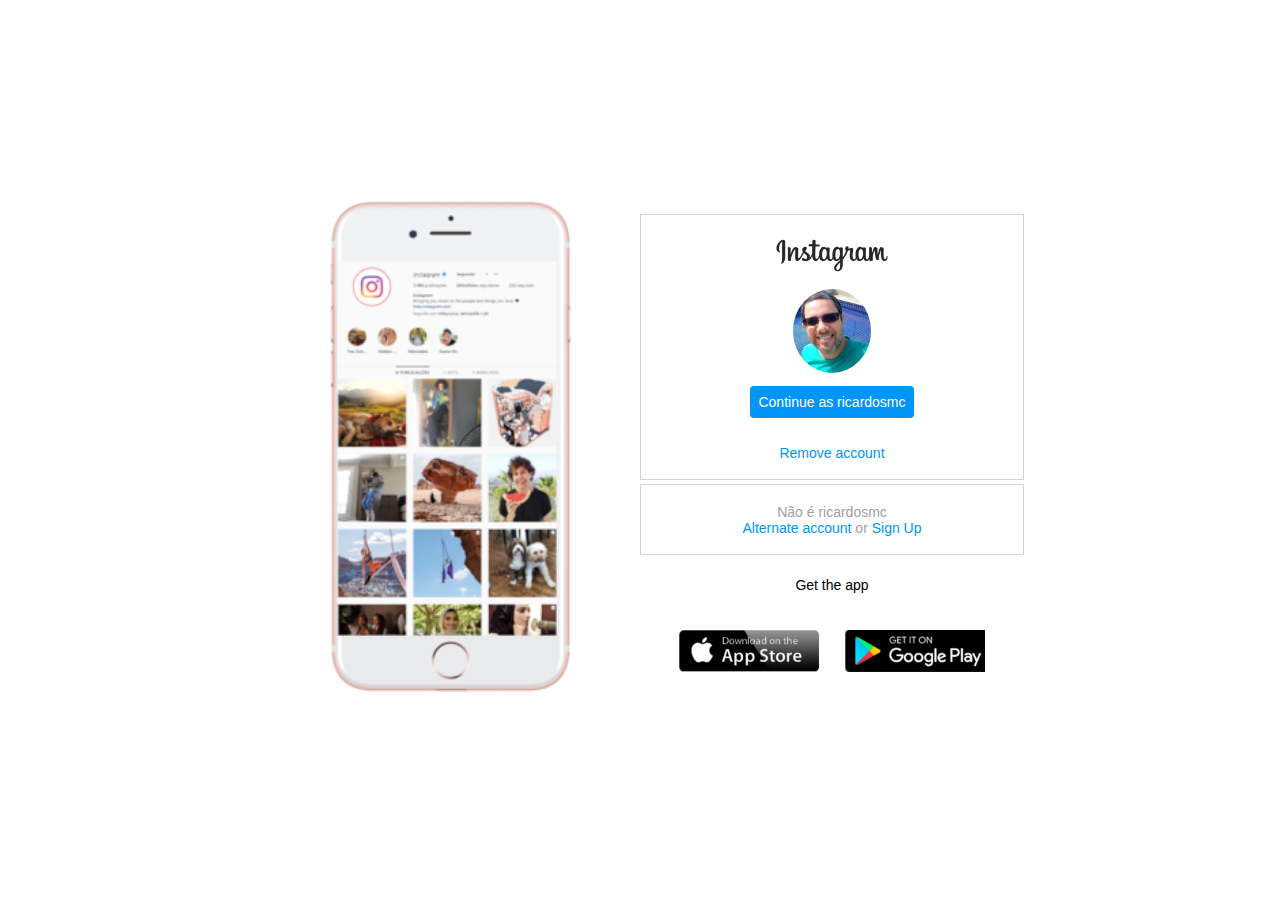
<file: Flexbox/InstagramPage/index.html>
<!DOCTYPE html>
<html lang="en">
<head>
    <meta charset="UTF-8">
    <meta http-equiv="X-UA-Compatible" content="IE=edge">
    <meta name="viewport" content="width=device-width, initial-scale=1.0">
    <link rel="stylesheet" href="style.css">
    <title>Instagram</title>
</head>
<body>
    <div class="instagram-wrapper">
    <div class="instagram-celular">
        <img src="./img/instagram-celular.png" alt="imgCelular">
    </div>
    <div class="login">
        <div class="group">
            <img src="./img/Instagram_logo.png" class="instagram-logo" alt="instagram logo">
            <div class="profile-photo">
                <img src="./img/fotoperfil3.jpg" alt="fotoPerfil">
            </div>
            <a href="#" class="instagram-login">Continue as ricardosmc</a>
            <a href="#" class="instagram-logout">Remove account</a>
        </div>
        <div class="group">
            <p class="not-account">Não é ricardosmc</p>
            <p class="not-account">
                <span class="link-blue">Alternate account</span>
                or
                <span class="link-blue">Sign Up</span>
            </p>  
        </div>
        <div class="get-the-app">
            <p class="get-app">Get the app</p>
        </div>
        <div class="download">
            <a href="#" class="app-download"></a>
            <a href="#" class="app-download"></a>
        </div>
    </div>
</div>  
</body>
</html>
</file>
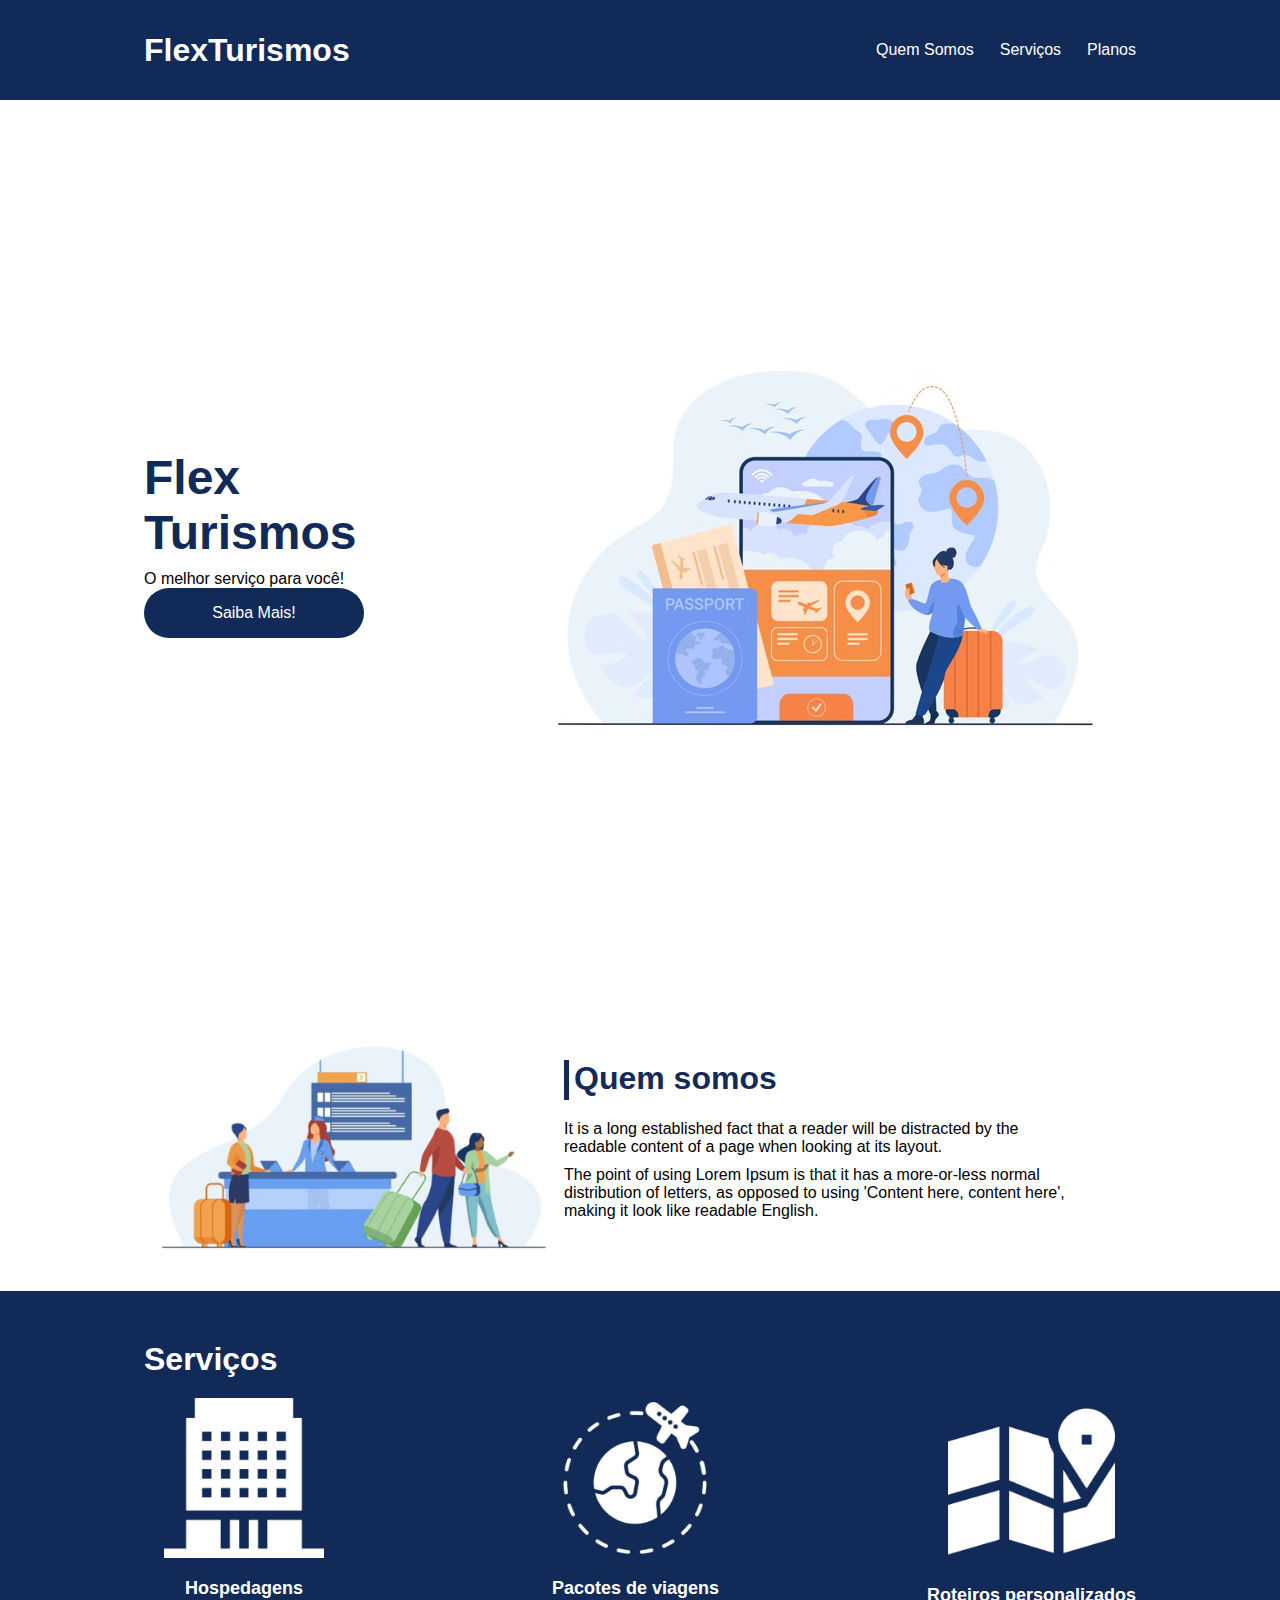
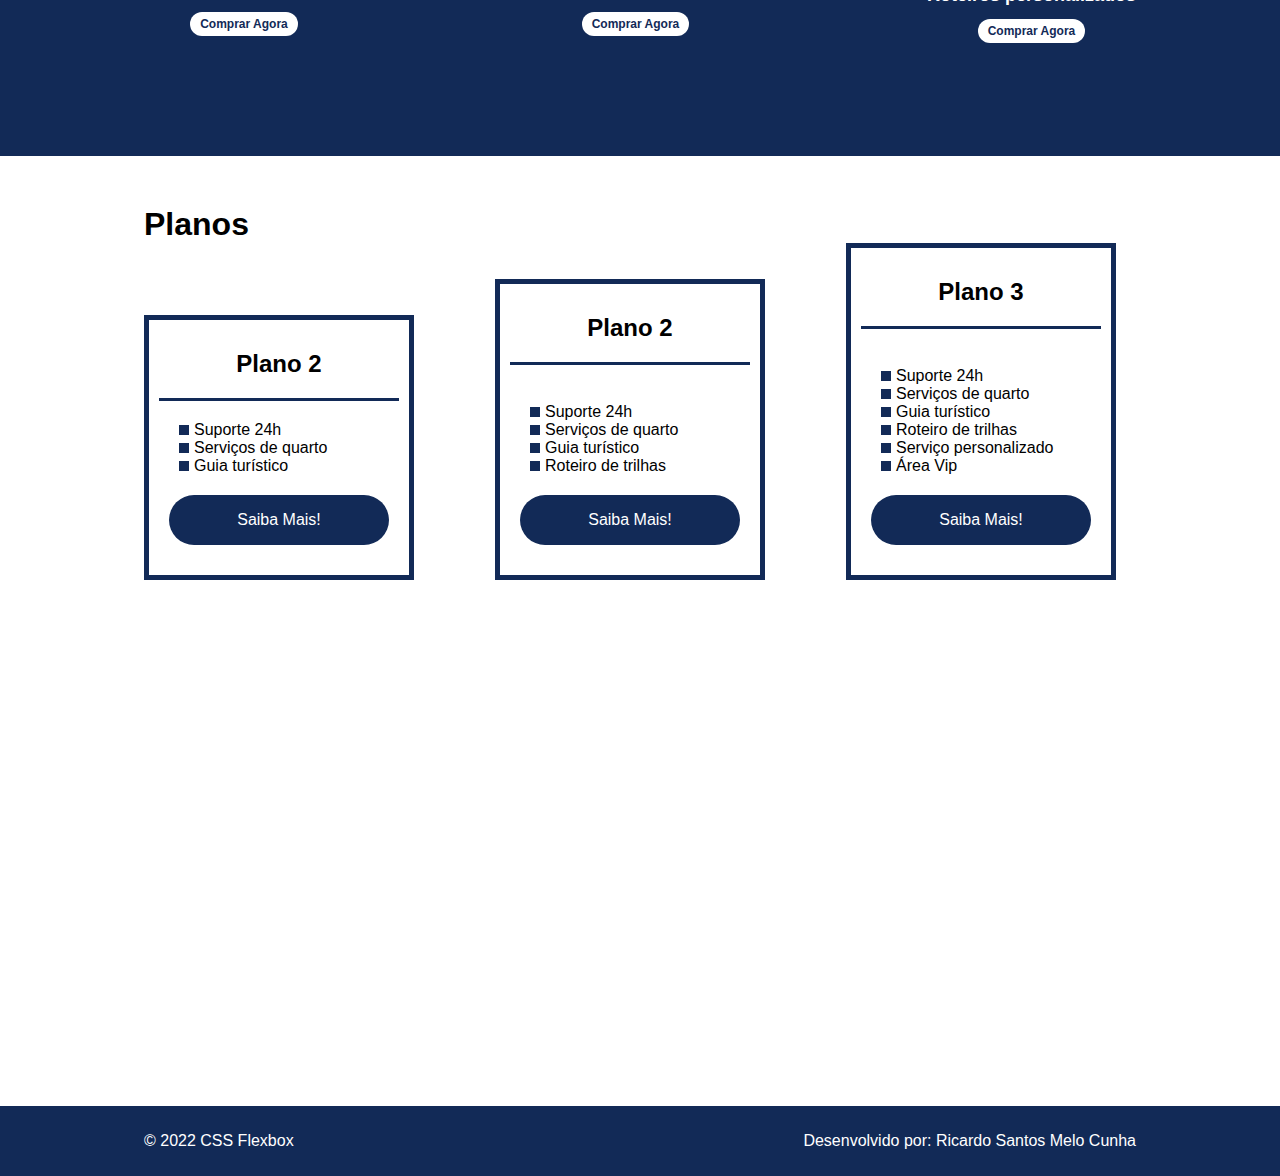
<file: Flexbox/ProjetoFlexbox/index.html>
<!DOCTYPE html>
<html lang="pt-br">
<head>
    <meta charset="UTF-8">
    <meta name="viewport" content="width=device-width, initial-scale=1.0">
    <title>Flex Turismos</title>
    <link rel="stylesheet" href="./style.css">
    <link rel="preconnect" href="https://fonts.googleapis.com">
    <link rel="preconnect" href="https://fonts.gstatic.com" crossorigin>
    <link href="https://fonts.googleapis.com/css2?family=Open+Sans:ital,wght@0,300;0,400;0,600;0,700;1,300;1,400;1,600&display=swap">
</head>
<body>
    <header>
        <div class="flex-container menu">
        <div><h1>FlexTurismos</h1></div>
        <ul class="list-items">
            <li><a href="#quem-somos">Quem Somos</a></li>
            <li><a href="#servicos">Serviços</a></li>
            <li><a href="#planos">Planos</a></li>
        </div>    
        </ul>
    </header>

    <div class="flex-container apresentacao">
        <div class="texto-apresentacao">
            <h1>Flex <br>Turismos</h1>
            <p>O melhor serviço para você!</p>
            <a href="" class="btn">Saiba Mais!</a>
        </div>

        <div>
            <div><img src="./images/0-main.png" alt="banner de apresentação"></div>
        </div>
    </div>

    <div class="flex-container" id="quem-somos">
        <div>
            <h2>Quem somos</h2>
            <p>It is a long established fact that a reader will be distracted by the readable content of a page when looking at its layout. </p>
            <p>The point of using Lorem Ipsum is that it has a more-or-less normal distribution of letters, as opposed to using 'Content here, content here', making it look like readable English.</p>
        </div>

        <div>
            <img src="./images/1-quem-somos.png" alt="balcão de atendimento">
        </div>
    </div>
    <div class="container-externo">
      <div class="flex-container" id="servicos">
        <div>
            <h2>Serviços</h2>
        </div>
      
        <div class="list-servicos">
            <div class="item-servico">
                <div><img src="./images/icon-2.png" alt="hospedagens"></div>
                <p>Hospedagens</p>
                <a href="#">Comprar Agora</a>
            </div>
 
            <div class="item-servico">
               <div><img src="./images/icon-1.png" alt="pacote de viagens"></div>
               <p>Pacotes de viagens</p>
               <a href="#">Comprar Agora</a>
            </div>

            <div class="item-servico">
                <div><img src="./images/icon-3.png" alt="roteiros personalizados"></div>
                <p>Roteiros personalizados</p>
                <a href="#">Comprar Agora</a>
            </div>
        </div>
     </div>
    </div>

    <div class="flex-container" id="planos">
    <div><h2>Planos</h2></div>
    <div class="list-planos">
        <div class="item-plano">
            <h3>Plano 2</h3>
            <ul>
                <li>Suporte 24h</li>
                <li>Serviços de quarto</li>
                <li>Guia turístico</li>
            </ul>
            <a href="#" class="btn">Saiba Mais!</a>
        </div>

        <div class="item-plano">
            <h3>Plano 2</h3>
            <br>
            <ul>
                <li>Suporte 24h</li>
                <li>Serviços de quarto</li>
                <li>Guia turístico</li>
                <li>Roteiro de trilhas</li>
            </ul>
            <a href="#" class="btn">Saiba Mais!</a>
        </div>

        <div class="item-plano">
            <h3>Plano 3</h3>
            <br>
            <ul>
                <li>Suporte 24h</li>
                <li>Serviços de quarto</li>
                <li>Guia turístico</li>
                <li>Roteiro de trilhas</li>
                <li>Serviço personalizado</li>
                <li>Área Vip</li>
            </ul>
            <a href="#" class="btn">Saiba Mais!</a>
        </div>
    </div>
    </div>

    <footer>
        <div class="flex-container footer">
            <p>&copy; 2022 CSS Flexbox</p>
            <p>Desenvolvido por: Ricardo Santos Melo Cunha</p>
        </div>
    </footer>
</body>
</html>
</file>
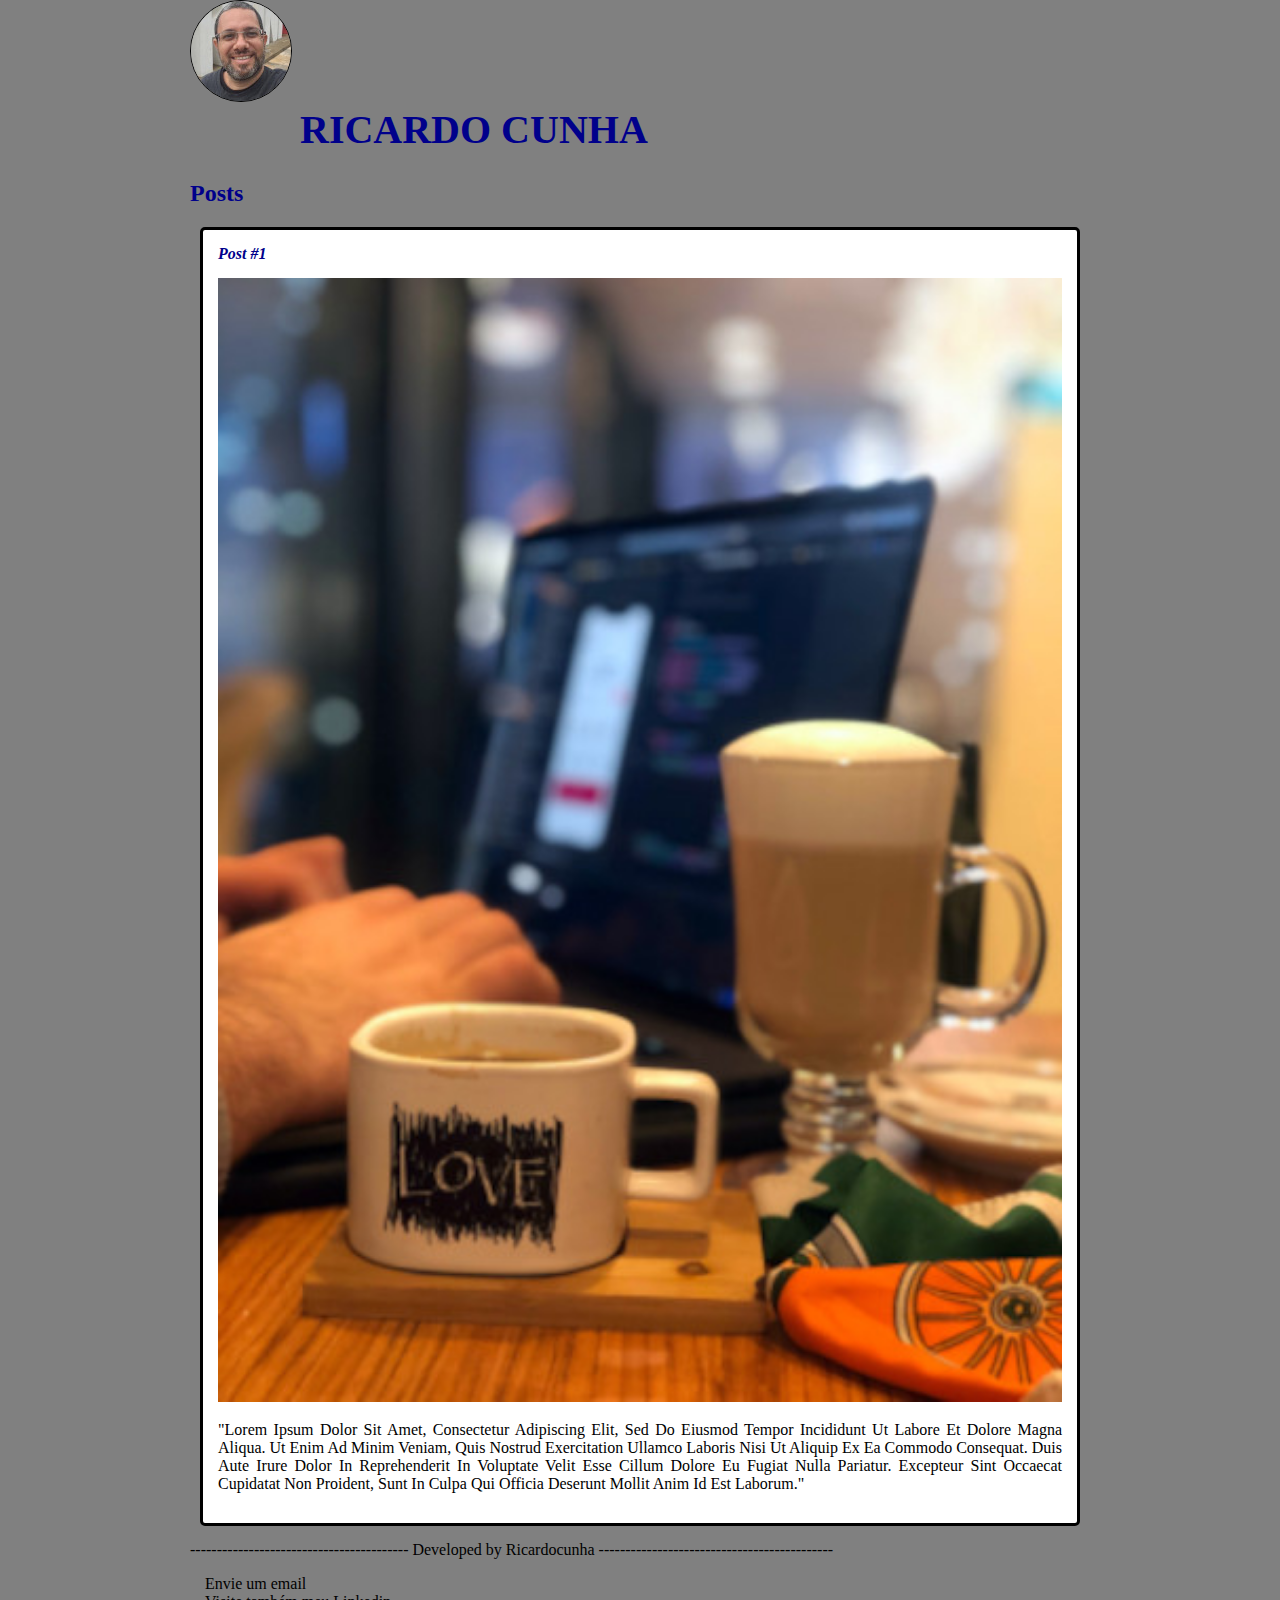
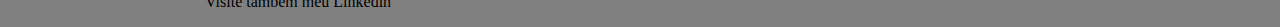
<file: HTML5_CSS3/SitePessoal/index.html>
<!DOCTYPE html>
<html>
 <head>
  <meta charset="utf-8">
  <title>Ricardo Cunha</title>
  <link rel="stylesheet" href="style.css">
 </head>
  <body>
   <header>
    <img src="Imagens/foto.jpg" alt="Foto do meu perfil" class="foto">
    <h1 id="title">Ricardo Cunha</h1>
   </header>
   <section>
    <header>
     <h2 class="subtitle">Posts</h2>
    </header>
   <article class="post">
    <header>
     <h3 class="post_title">Post #1</h3>
     <img src="Imagens/TimeForCoffee.jpg" alt="Pausa para o café" class="post_image">
    </header> 
      <p class="post_content">
       "Lorem ipsum dolor sit amet, consectetur adipiscing elit, sed do eiusmod tempor incididunt ut labore et dolore
        magna aliqua. Ut enim ad minim veniam, quis nostrud exercitation ullamco laboris nisi ut aliquip ex ea commodo
        consequat. Duis aute irure dolor in reprehenderit in voluptate velit esse cillum dolore eu fugiat nulla pariatur.
        Excepteur sint occaecat cupidatat non proident, sunt in culpa qui officia deserunt mollit anim id est laborum."
      </p>
   </article>
   </section>
   <footer>----------------------------------------- Developed by Ricardocunha -------------------------------------------- 
    <ul class="contact_list">
     <li>
      Envie um <a href="mailto:ricardosmc@aol.com">email</a>
     </li>
     <li>
      Visite também meu <a href="https://www.linkedin.com/in/ricardo-santos-melo-cunha-a092611b9/" target="_blank">Linkedin</a>
     </li>
    </ul>
   </footer>
 </body>
</html>
</file>
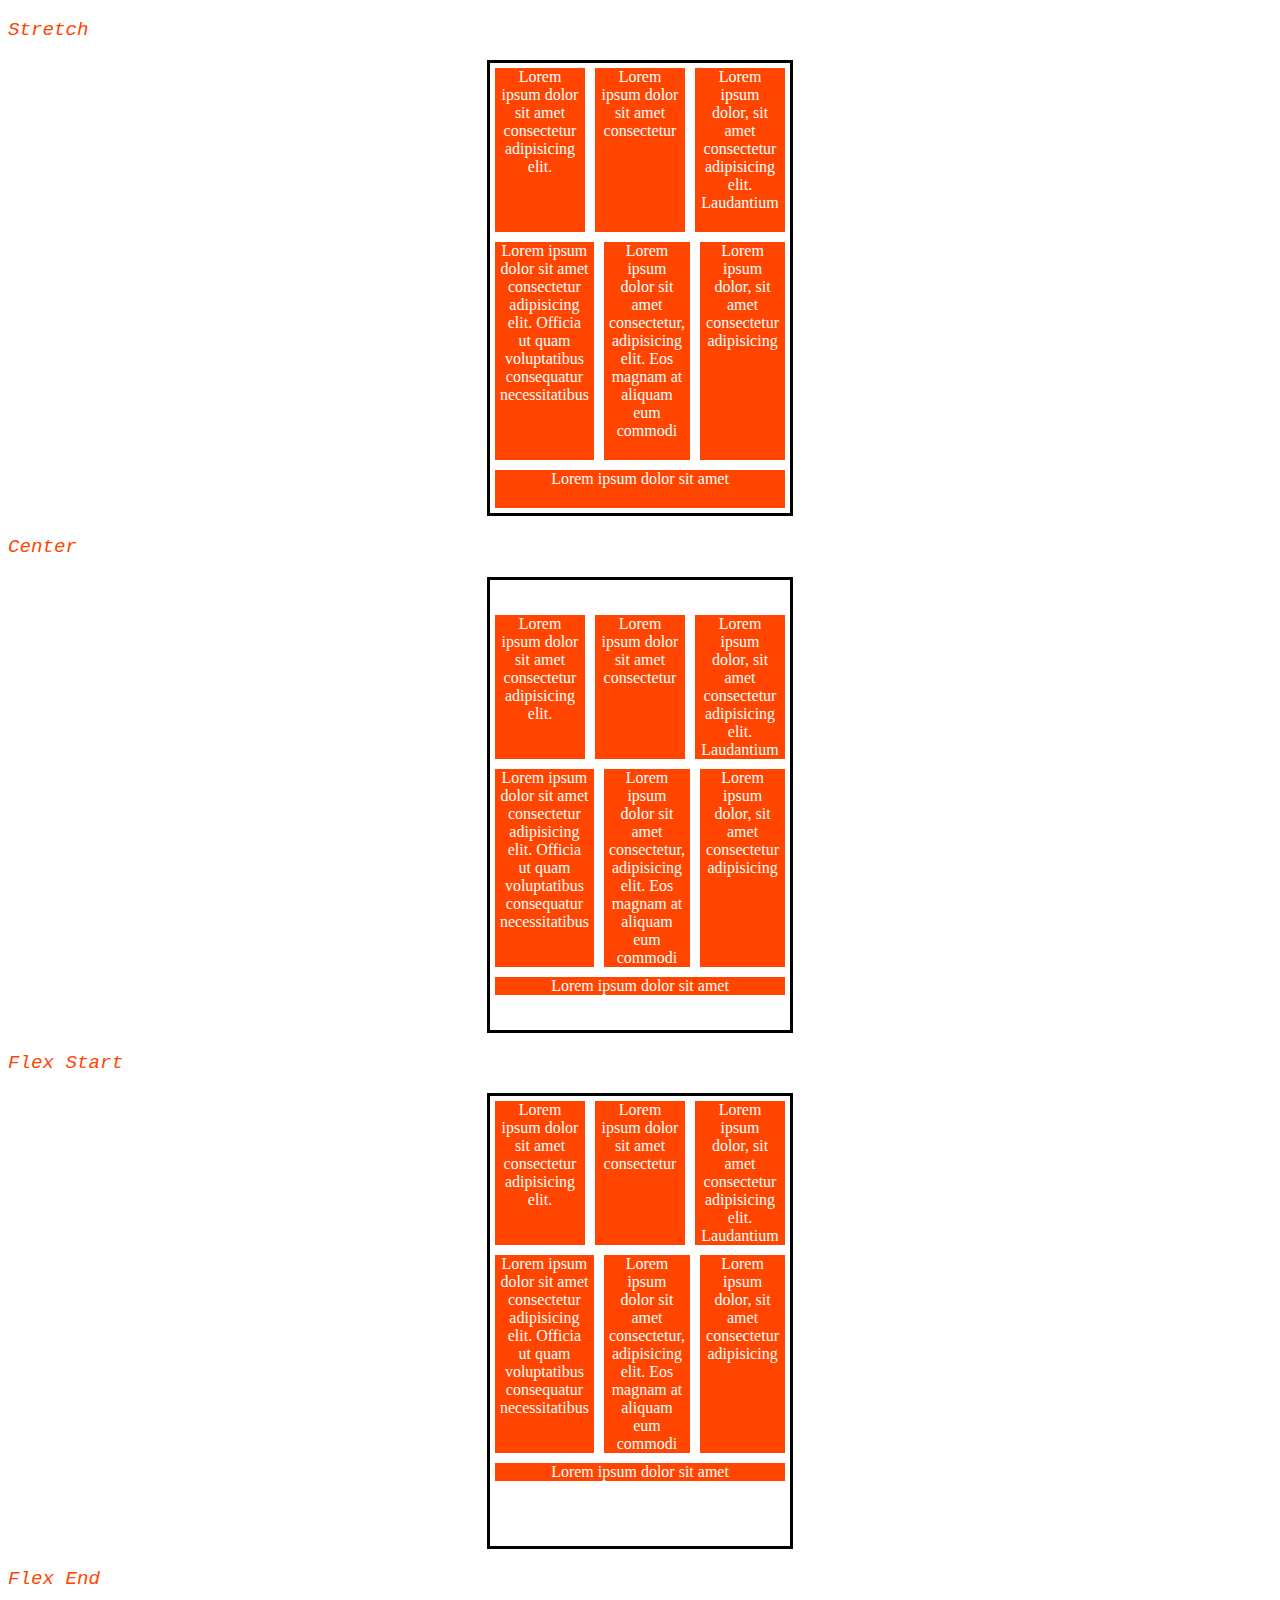
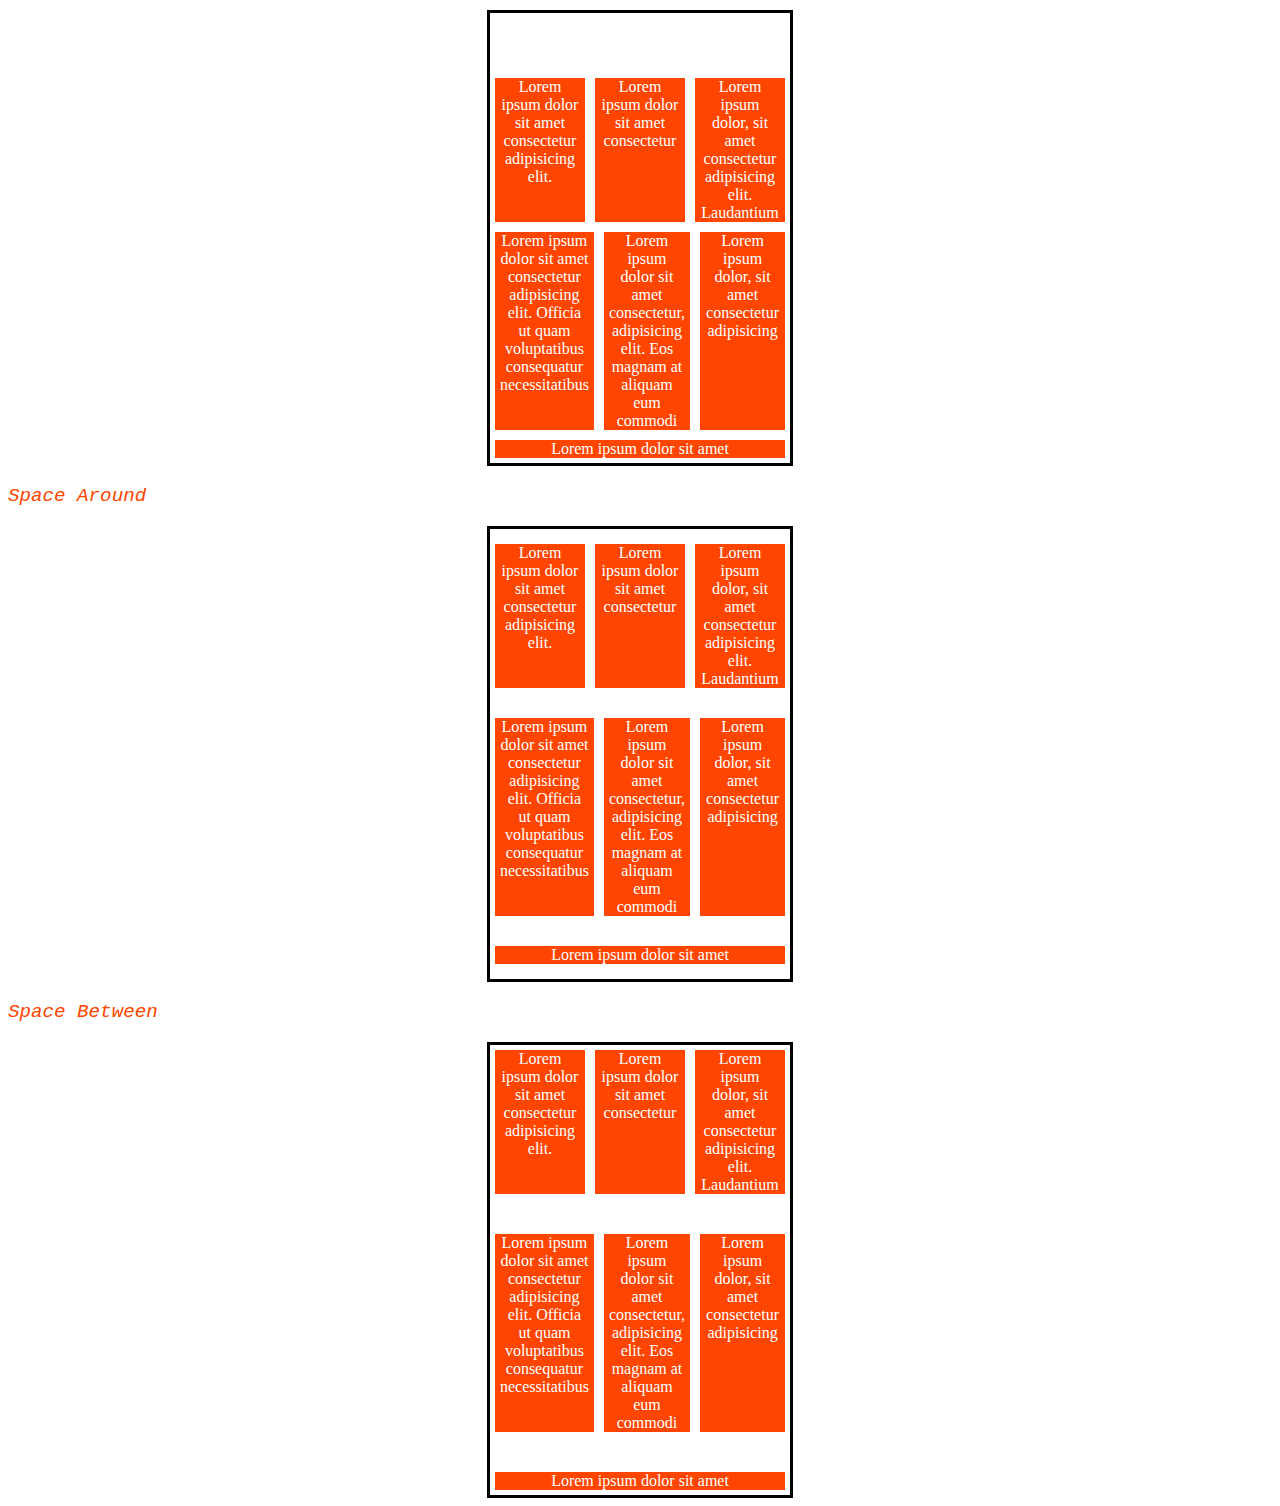
<file: Flexbox/align-content.html>
<!DOCTYPE html>
<html lang="en">
<head>
    <meta charset="UTF-8">
    <meta http-equiv="X-UA-Compatible" content="IE=edge">
    <meta name="viewport" content="width=device-width, initial-scale=1.0">
    <title>Fundamentos - align-content</title>
    <style>
        .container{
            height: 450px;
            max-width: 300px;
            margin: 0 auto;
            display: flex;
            flex-wrap: wrap;
            border: 3px solid black;
        }
        .item{
            background-color: orangered;
            padding: 0 5px;
            flex: 1;
            text-align: center;
            color: white;
            margin: 5px;
        }
        .tittle{
            font-size: larger;
            font-family:'Courier New';
            font-style: oblique;
            color: orangered;
        }
        .stretch{
            align-content: stretch;
        }
        .center{
            align-content: center;
        }
        .flex-start{
            align-content: flex-start;
        }
        .flex-end{
            align-content: flex-end;
        }
        .space-around{
            align-content: space-around;
        }
        .space-between{
            align-content: space-between;
        }
    </style>
</head>
<body>
    <p class="tittle">Stretch</p>
    <div class="container stretch">
        <div class="item">Lorem ipsum dolor sit amet consectetur adipisicing elit.</div>
        <div class="item">Lorem ipsum dolor sit amet consectetur</div>
        <div class="item">Lorem ipsum dolor, sit amet consectetur adipisicing elit. Laudantium</div>
        <div class="item">Lorem ipsum dolor sit amet consectetur adipisicing elit. Officia ut quam voluptatibus consequatur necessitatibus</div>
        <div class="item">Lorem ipsum dolor sit amet consectetur, adipisicing elit. Eos magnam at aliquam eum commodi</div>
        <div class="item">Lorem ipsum dolor, sit amet consectetur adipisicing</div>
        <div class="item">Lorem ipsum dolor sit amet</div>
    </div>
    <p class="tittle">Center</p>
    <div class="container center">
        <div class="item">Lorem ipsum dolor sit amet consectetur adipisicing elit.</div>
        <div class="item">Lorem ipsum dolor sit amet consectetur</div>
        <div class="item">Lorem ipsum dolor, sit amet consectetur adipisicing elit. Laudantium</div>
        <div class="item">Lorem ipsum dolor sit amet consectetur adipisicing elit. Officia ut quam voluptatibus consequatur necessitatibus</div>
        <div class="item">Lorem ipsum dolor sit amet consectetur, adipisicing elit. Eos magnam at aliquam eum commodi</div>
        <div class="item">Lorem ipsum dolor, sit amet consectetur adipisicing</div>
        <div class="item">Lorem ipsum dolor sit amet</div>
    </div>
    <p class="tittle">Flex Start</p>
    <div class="container flex-start">
        <div class="item">Lorem ipsum dolor sit amet consectetur adipisicing elit.</div>
        <div class="item">Lorem ipsum dolor sit amet consectetur</div>
        <div class="item">Lorem ipsum dolor, sit amet consectetur adipisicing elit. Laudantium</div>
        <div class="item">Lorem ipsum dolor sit amet consectetur adipisicing elit. Officia ut quam voluptatibus consequatur necessitatibus</div>
        <div class="item">Lorem ipsum dolor sit amet consectetur, adipisicing elit. Eos magnam at aliquam eum commodi</div>
        <div class="item">Lorem ipsum dolor, sit amet consectetur adipisicing</div>
        <div class="item">Lorem ipsum dolor sit amet</div>
    </div>
    <p class="tittle">Flex End</p>
    <div class="container flex-end">
        <div class="item">Lorem ipsum dolor sit amet consectetur adipisicing elit.</div>
        <div class="item">Lorem ipsum dolor sit amet consectetur</div>
        <div class="item">Lorem ipsum dolor, sit amet consectetur adipisicing elit. Laudantium</div>
        <div class="item">Lorem ipsum dolor sit amet consectetur adipisicing elit. Officia ut quam voluptatibus consequatur necessitatibus</div>
        <div class="item">Lorem ipsum dolor sit amet consectetur, adipisicing elit. Eos magnam at aliquam eum commodi</div>
        <div class="item">Lorem ipsum dolor, sit amet consectetur adipisicing</div>
        <div class="item">Lorem ipsum dolor sit amet</div>
    </div>
    <p class="tittle">Space Around</p>
    <div class="container space-around">
        <div class="item">Lorem ipsum dolor sit amet consectetur adipisicing elit.</div>
        <div class="item">Lorem ipsum dolor sit amet consectetur</div>
        <div class="item">Lorem ipsum dolor, sit amet consectetur adipisicing elit. Laudantium</div>
        <div class="item">Lorem ipsum dolor sit amet consectetur adipisicing elit. Officia ut quam voluptatibus consequatur necessitatibus</div>
        <div class="item">Lorem ipsum dolor sit amet consectetur, adipisicing elit. Eos magnam at aliquam eum commodi</div>
        <div class="item">Lorem ipsum dolor, sit amet consectetur adipisicing</div>
        <div class="item">Lorem ipsum dolor sit amet</div>
    </div>
    <p class="tittle">Space Between</p>
    <div class="container space-between">
        <div class="item">Lorem ipsum dolor sit amet consectetur adipisicing elit.</div>
        <div class="item">Lorem ipsum dolor sit amet consectetur</div>
        <div class="item">Lorem ipsum dolor, sit amet consectetur adipisicing elit. Laudantium</div>
        <div class="item">Lorem ipsum dolor sit amet consectetur adipisicing elit. Officia ut quam voluptatibus consequatur necessitatibus</div>
        <div class="item">Lorem ipsum dolor sit amet consectetur, adipisicing elit. Eos magnam at aliquam eum commodi</div>
        <div class="item">Lorem ipsum dolor, sit amet consectetur adipisicing</div>
        <div class="item">Lorem ipsum dolor sit amet</div>
    </div>

</body>
</html>
</file>
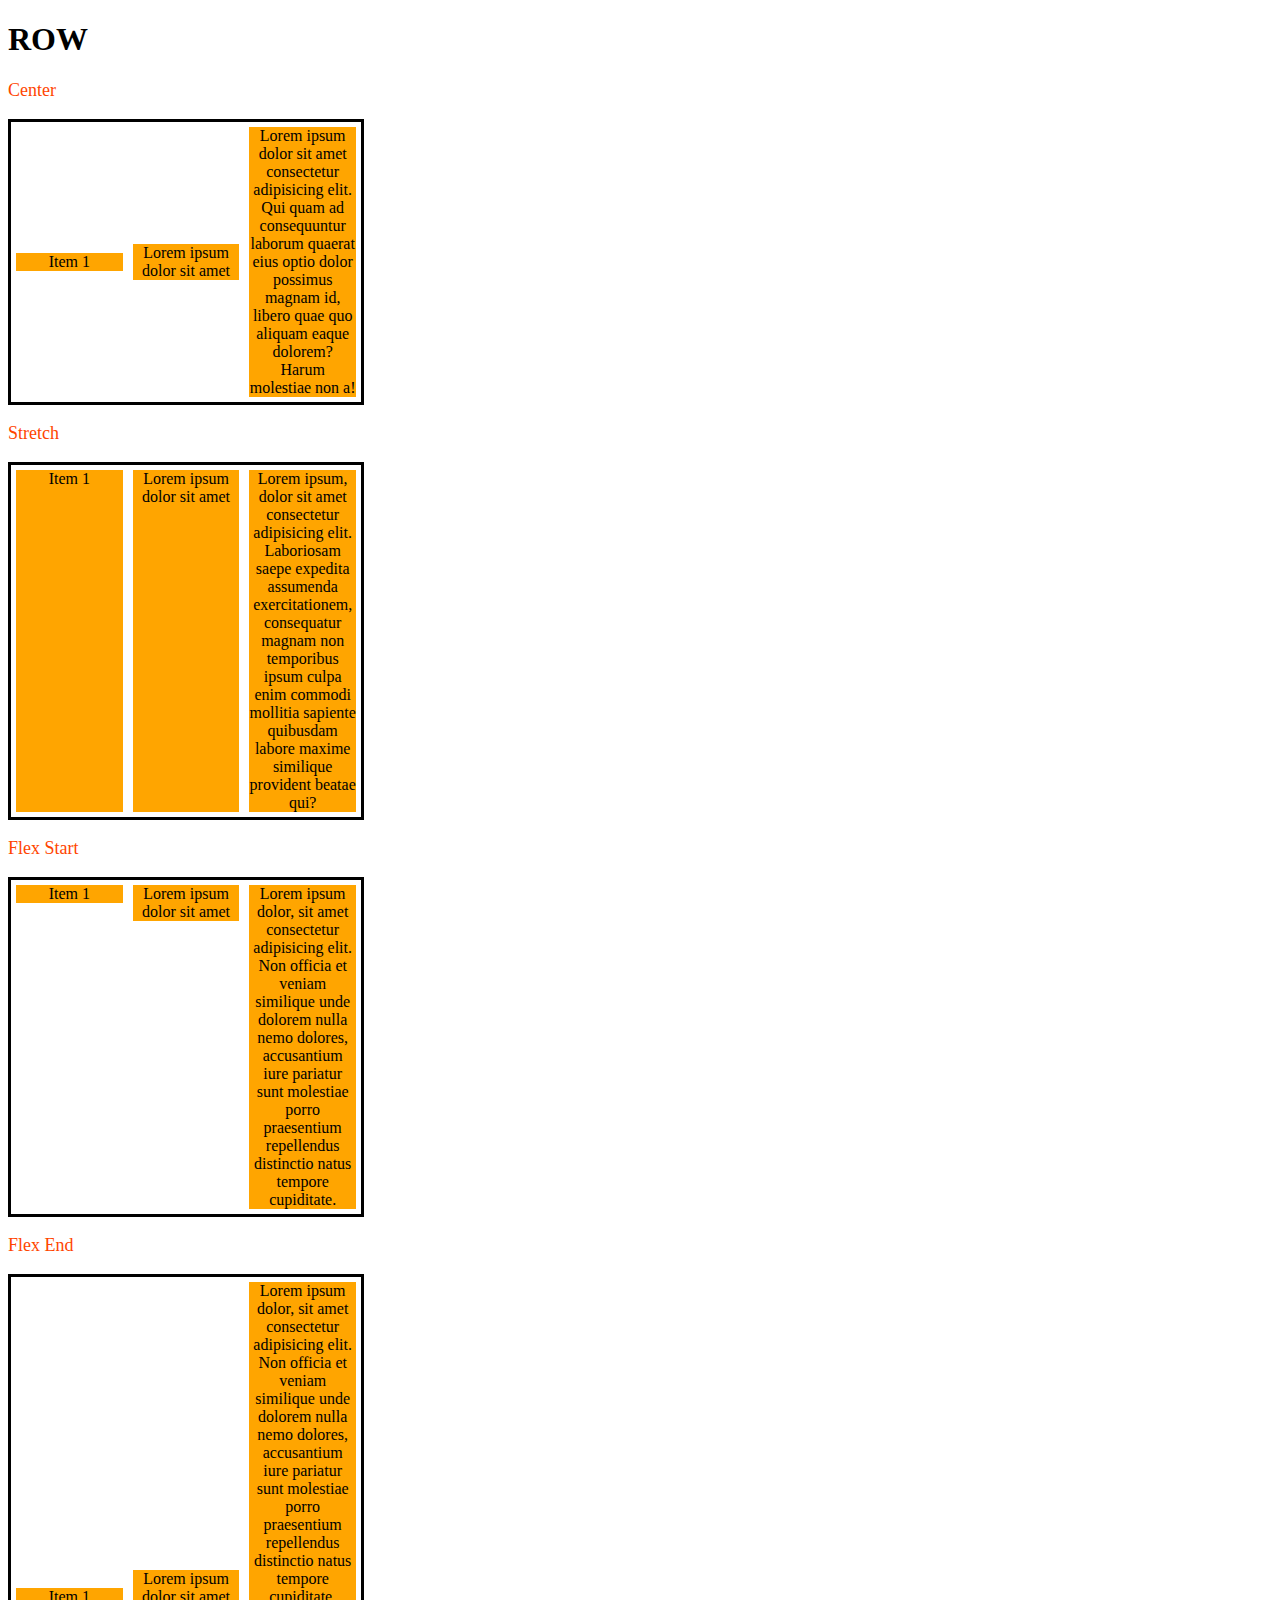
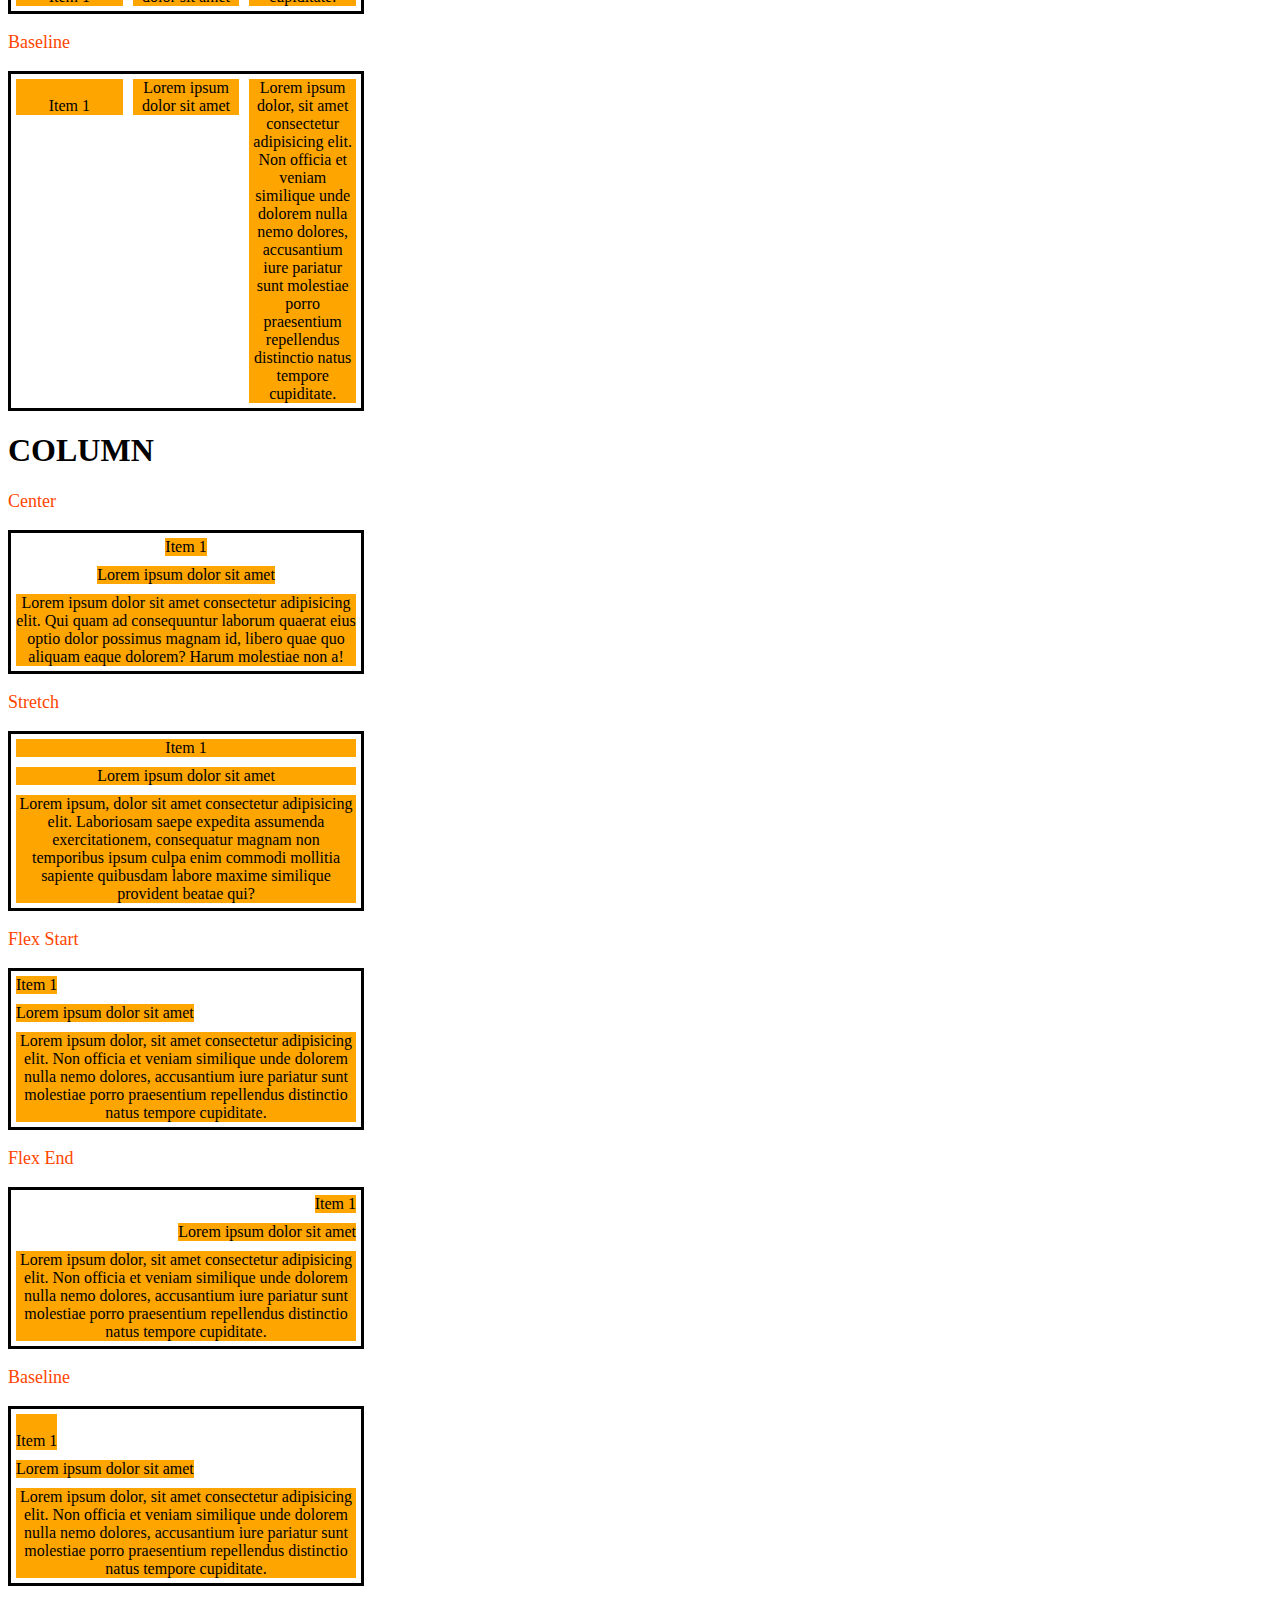
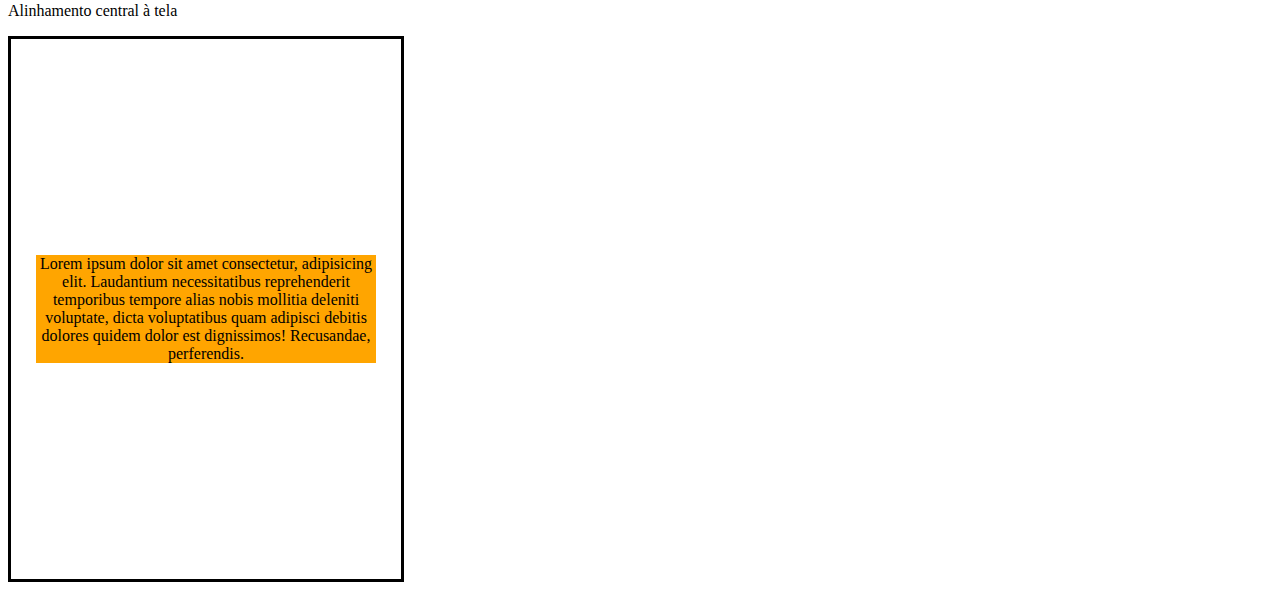
<file: Flexbox/align-items.html>
<!DOCTYPE html>
<html lang="en">
<head>
    <meta charset="UTF-8">
    <meta http-equiv="X-UA-Compatible" content="IE=edge">
    <meta name="viewport" content="width=device-width, initial-scale=1.0">
    <title>Fundamentos - Align Items</title>
    <style>
        .container{
            max-width: 350px;
            border: 3px solid black;
            display: flex;
            margin-bottom: 10px;
        }
        .item{
            background-color: orange;
            margin: 5px;
            color: black;
            text-align: center;
            flex: 1;
             }    
        .center{
            align-items: center;
        }
        .stretch{
            align-items: stretch;
        }
        .start{
            align-items: flex-start;
        }
        .end{
            align-items: flex-end;
        }
        .baseline{
            align-items: baseline;
        }
        .tittle{
            font-size: large;
            font-family:'Lucida Grande';
            font-style: inherit;
            color: orangered;
        }
        .column{
            flex-direction: column;
        }
        .central{
            height: 500px;
            justify-content: center;
            align-items: center;
            
        }
        .centralitem{
            flex: 0;
            padding: 20px;
        }
    </style>
</head>
<body>
    <h1>ROW</h1>
    <p class="tittle">Center</p>
    <section class="container center">
        <div class="item">Item 1</div>
        <div class="item">Lorem ipsum dolor sit amet</div>
        <div class="item">Lorem ipsum dolor sit amet consectetur adipisicing elit. Qui quam ad consequuntur laborum quaerat eius optio dolor possimus magnam id, libero quae quo aliquam eaque dolorem? Harum molestiae non a!</div>
    </section>
    <p class="tittle">Stretch</p>
    <section class="container stretch">
        <div class="item">Item 1</div>
        <div class="item">Lorem ipsum dolor sit amet</div>
        <div class="item">Lorem ipsum, dolor sit amet consectetur adipisicing elit. Laboriosam saepe expedita assumenda exercitationem, consequatur magnam non temporibus ipsum culpa enim commodi mollitia sapiente quibusdam labore maxime similique provident beatae qui?</div>
    </section>
    <p class="tittle">Flex Start</p>
    <section class="container start">
        <div class="item">Item 1</div>
        <div class="item">Lorem ipsum dolor sit amet</div>
        <div class="item">Lorem ipsum dolor, sit amet consectetur adipisicing elit. Non officia et veniam similique unde dolorem nulla nemo dolores, accusantium iure pariatur sunt molestiae porro praesentium repellendus distinctio natus tempore cupiditate.</div>
    </section>
    <p class="tittle">Flex End</p>
    <section class="container end">
        <div class="item">Item 1</div>
        <div class="item">Lorem ipsum dolor sit amet</div>
        <div class="item">Lorem ipsum dolor, sit amet consectetur adipisicing elit. Non officia et veniam similique unde dolorem nulla nemo dolores, accusantium iure pariatur sunt molestiae porro praesentium repellendus distinctio natus tempore cupiditate.</div>
    </section>
    <p class="tittle">Baseline</p>
    <section class="container baseline">
        <div class="item"><br>Item 1</div>
        <div class="item">Lorem ipsum dolor sit amet</div>
        <div class="item">Lorem ipsum dolor, sit amet consectetur adipisicing elit. Non officia et veniam similique unde dolorem nulla nemo dolores, accusantium iure pariatur sunt molestiae porro praesentium repellendus distinctio natus tempore cupiditate.</div>
    </section>
    <h1>COLUMN</h1>
    <p class="tittle">Center</p>
    <section class="container center column">
        <div class="item">Item 1</div>
        <div class="item">Lorem ipsum dolor sit amet</div>
        <div class="item">Lorem ipsum dolor sit amet consectetur adipisicing elit. Qui quam ad consequuntur laborum quaerat eius optio dolor possimus magnam id, libero quae quo aliquam eaque dolorem? Harum molestiae non a!</div>
    </section>
    <p class="tittle">Stretch</p>
    <section class="container stretch column">
        <div class="item">Item 1</div>
        <div class="item">Lorem ipsum dolor sit amet</div>
        <div class="item">Lorem ipsum, dolor sit amet consectetur adipisicing elit. Laboriosam saepe expedita assumenda exercitationem, consequatur magnam non temporibus ipsum culpa enim commodi mollitia sapiente quibusdam labore maxime similique provident beatae qui?</div>
    </section>
    <p class="tittle">Flex Start</p>
    <section class="container start column">
        <div class="item">Item 1</div>
        <div class="item">Lorem ipsum dolor sit amet</div>
        <div class="item">Lorem ipsum dolor, sit amet consectetur adipisicing elit. Non officia et veniam similique unde dolorem nulla nemo dolores, accusantium iure pariatur sunt molestiae porro praesentium repellendus distinctio natus tempore cupiditate.</div>
    </section>
    <p class="tittle">Flex End</p>
    <section class="container end column">
        <div class="item">Item 1</div>
        <div class="item">Lorem ipsum dolor sit amet</div>
        <div class="item">Lorem ipsum dolor, sit amet consectetur adipisicing elit. Non officia et veniam similique unde dolorem nulla nemo dolores, accusantium iure pariatur sunt molestiae porro praesentium repellendus distinctio natus tempore cupiditate.</div>
    </section>
    <p class="tittle">Baseline</p>
    <section class="container baseline column">
        <div class="item"><br>Item 1</div>
        <div class="item">Lorem ipsum dolor sit amet</div>
        <div class="item">Lorem ipsum dolor, sit amet consectetur adipisicing elit. Non officia et veniam similique unde dolorem nulla nemo dolores, accusantium iure pariatur sunt molestiae porro praesentium repellendus distinctio natus tempore cupiditate.</div>
    </section>
    <p>Alinhamento central à tela</p>
    <section class="container central centralitem">
        <div class="item">Lorem ipsum dolor sit amet consectetur, adipisicing elit. Laudantium necessitatibus reprehenderit temporibus tempore alias nobis mollitia deleniti voluptate, dicta voluptatibus quam adipisci debitis dolores quidem dolor est dignissimos! Recusandae, perferendis.</div>
    </section>

</body>
</html>
</file>
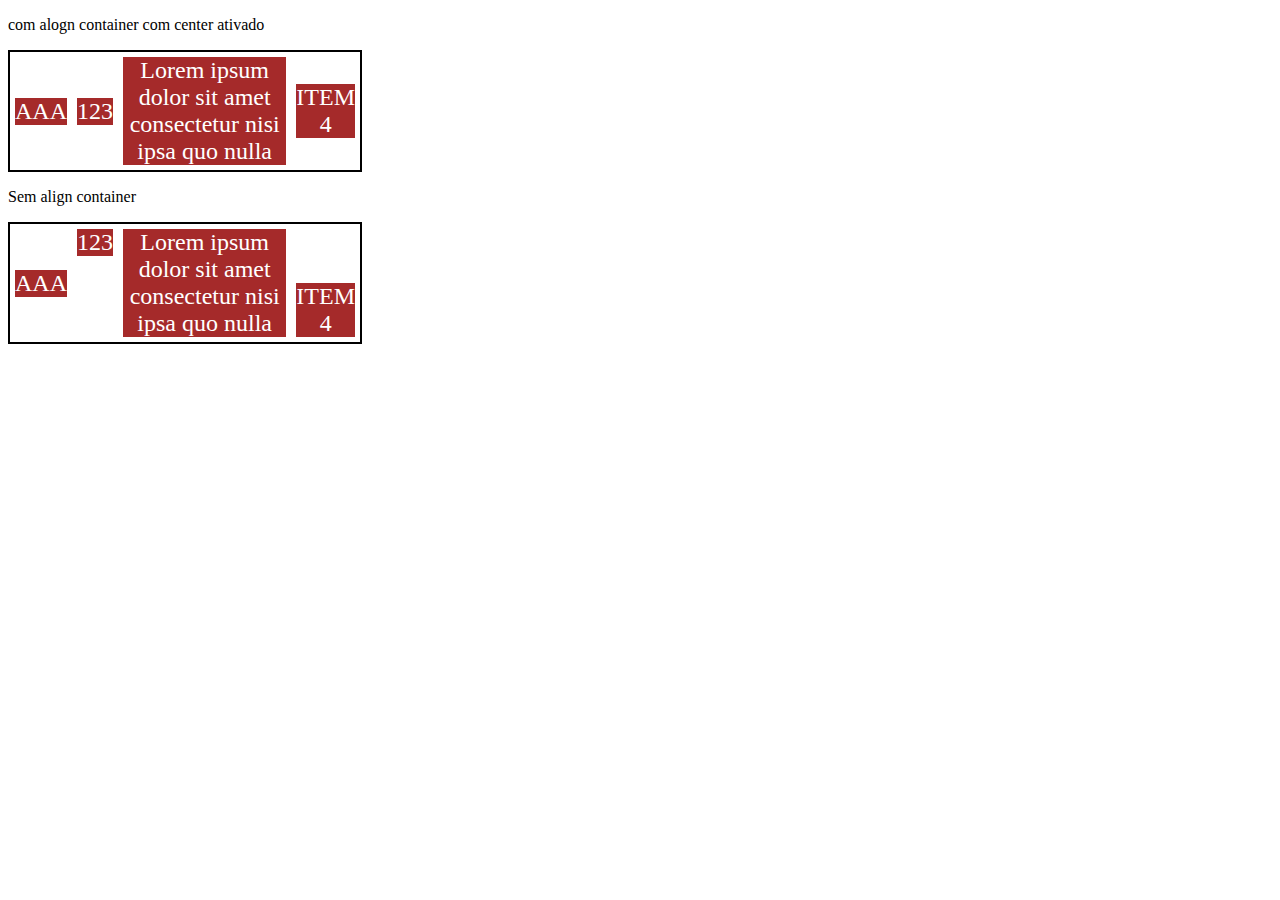
<file: Flexbox/align-self.html>
<!DOCTYPE html>
<html lang="en">
<head>
    <meta charset="UTF-8">
    <meta http-equiv="X-UA-Compatible" content="IE=edge">
    <meta name="viewport" content="width=device-width, initial-scale=1.0">
    <title>Fundamentos - align-self</title>
    <style>
        .flex-container{
            display: flex;
            max-width: 350px;
            border: 2px solid black;   
        }
        .align-coontainer{
            align-items: center;
        }
        .item{
            background-color: brown;
            color: white;
            font-size: 24px;
            text-align: center;
            margin: 5px;
        }
        .center{align-self: center;}
        .start{align-self: flex-start;}
        .end{align-self: flex-end;}
        .baseline{align-self: baseline;}
        .stretch{align-self: stretch;}
        .auto{align-self: auto;}
    </style>
</head>
<body>
    <p>com alogn container com center ativado</p>
    <section class="flex-container align-coontainer">
        <div class="item">AAA</div>
        <div class="item">123</div>
        <div class="item">Lorem ipsum dolor sit amet consectetur nisi ipsa quo nulla</div>
        <div class="item">ITEM 4</div>
    </section>
    <p>Sem align container</p>
    <section class="flex-container">
        <div class="item center">AAA</div>
        <div class="item start">123</div>
        <div class="item stretch">Lorem ipsum dolor sit amet consectetur nisi ipsa quo nulla</div>
        <div class="item end">ITEM 4</div>
    </section>
</body>
</html>
</file>
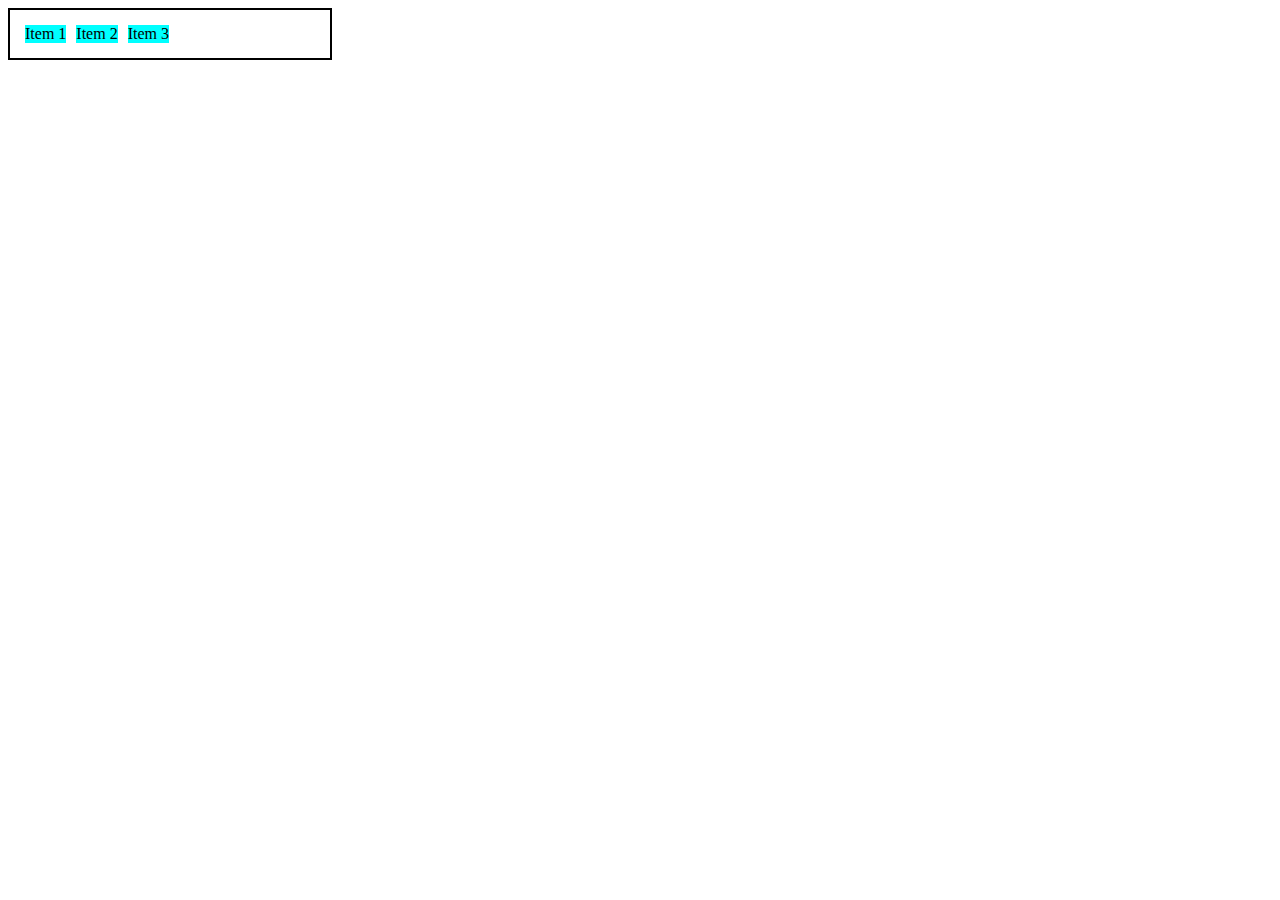
<file: Flexbox/display-flex.html>
<!DOCTYPE html>
<html lang="en">
<head>
    <meta charset="UTF-8">
    <meta http-equiv="X-UA-Compatible" content="IE=edge">
    <meta name="viewport" content="width=device-width, initial-scale=1.0">
    <title>Fundamentos - Display flex</title>
    <style>
        .flex{
            max-width: 300px;
            padding: 10px;
            border: 2px solid black;
            display: flex;
        }

        .item{
            background-color: aqua;
            margin: 5px;
        }
    </style>
</head>
<body>
    <div class="flex">
        <div class="item">Item 1</div>
        <div class="item">Item 2</div>
        <div class="item">Item 3</div>
    </div>
</body>
</html>
</file>
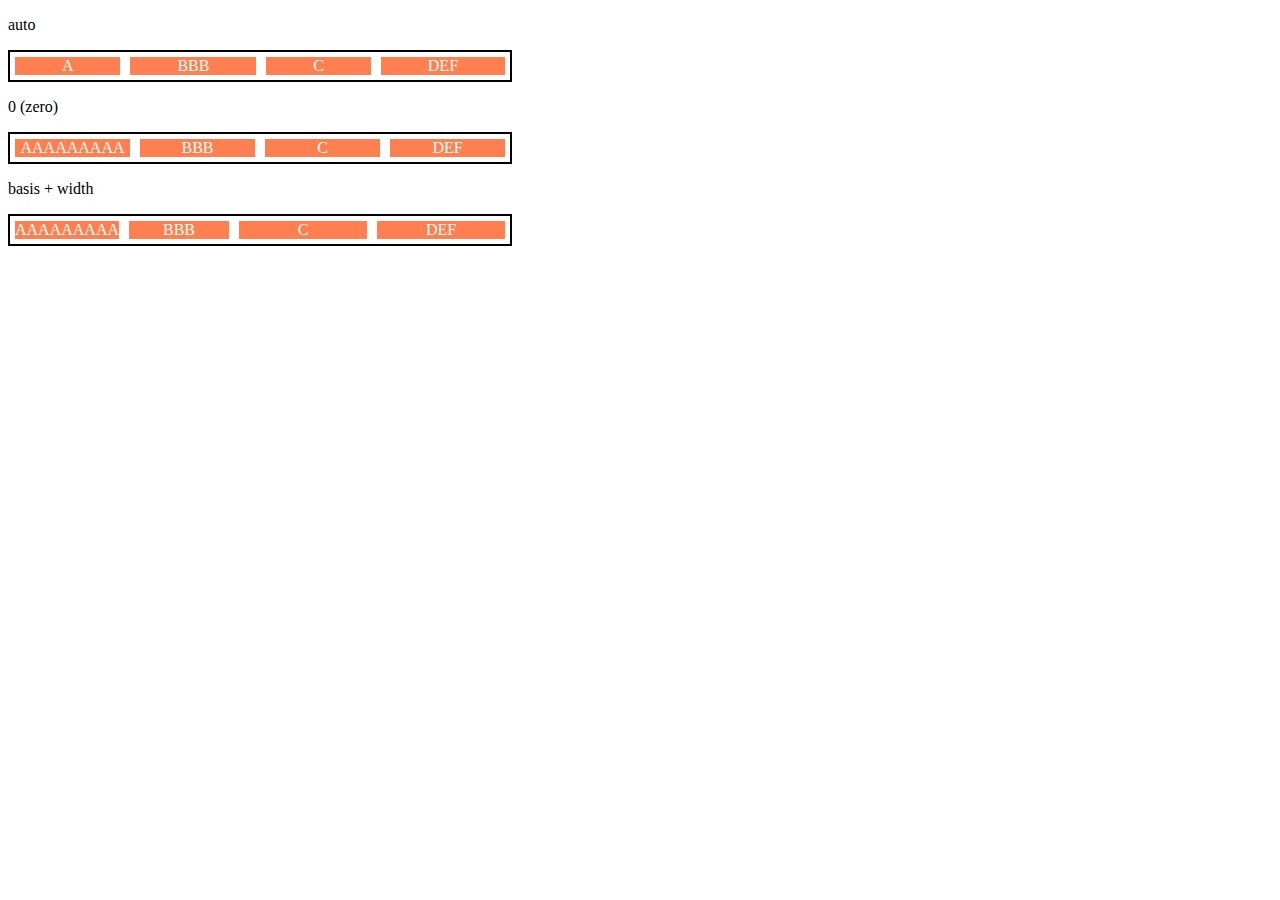
<file: Flexbox/flex-basis.html>
<!DOCTYPE html>
<html lang="PT-BR">
<head>
    <meta charset="UTF-8">
    <meta http-equiv="X-UA-Compatible" content="IE=edge">
    <meta name="viewport" content="width=device-width, initial-scale=1.0">
    <title>Fundamentos - flex-basis</title>
    <style>
        .flex-container{
            max-width: 500px;
            border: 2px solid black;
            display: flex;
        }
        .item{
            background-color: coral;
            color: white;
            text-align: center;
            margin: 5px;
        }
        .bauto{
            flex-basis: auto;
        }
        .fg-0{
            flex-grow: 0;
        }
        .fg-1{
            flex-grow: 1;
        }
        .fg-2{
            flex-grow: 2;
        }
        .b-0{
            flex-basis: 0;
        }
        .w100{
            flex-basis: 100px;
        }
    </style>
</head>
<body>
    <p>auto</p>
    <div class="flex-container">
        <div class="item bauto fg-1">A</div>
        <div class="item bauto fg-1">BBB</div>
        <div class="item bauto fg-1">C</div>
        <div class="item bauto fg-1">DEF</div>
    </div>
    <p>0 (zero)</p>
    <div class="flex-container">
        <div class="item b-0 fg-1">AAAAAAAAA</div>
        <div class="item b-0 fg-1">BBB</div>
        <div class="item b-0 fg-1">C</div>
        <div class="item b-0 fg-1">DEF</div>
    </div>
    <p>basis + width</p>
    <div class="flex-container">
        <div class="item w100 fg-0">AAAAAAAAA</div>
        <div class="item w100 fg-0">BBB</div>
        <div class="item w100 fg-2">C</div>
        <div class="item w100 fg-2">DEF</div>
    </div>
</body>
</html>
</file>
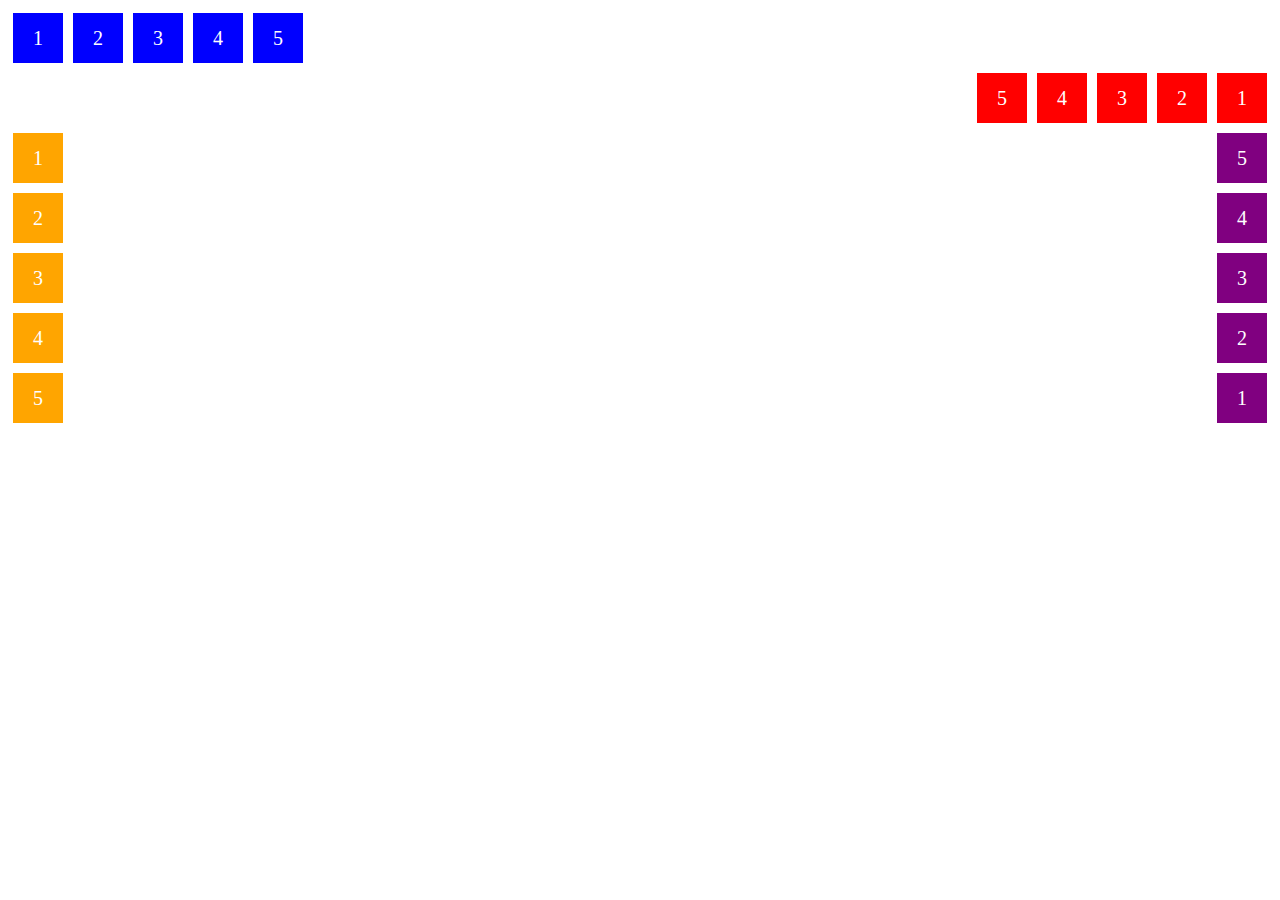
<file: Flexbox/flex-direction.html>
<!DOCTYPE html>
<html lang="en">
<head>
    <meta charset="UTF-8">
    <meta http-equiv="X-UA-Compatible" content="IE=edge">
    <meta name="viewport" content="width=device-width, initial-scale=1.0">
    <title>Fundamentos - Flex Direction</title>
    <style>
        .flex-container{
            margin: 0;
            padding: 0;
            display: flex;
            list-style: none;
        }
        .flex-item{
            background: blue;
            height: 50px;
            width: 50px;
            line-height: 50px;
            font-size: 20px;
            color: white;
            text-align: center;
            margin: 5px;
        }
        .row{
            flex-direction: row;
        }
        .row-reverse{
            flex-direction: row-reverse;
        }
        .row-reverse li{
            background-color: red;
        }
        .column{
            float: left;
            flex-direction: column;
        }
        .column li{
            background: orange;
        }
        .column-reverse{
            float: right;
            flex-direction: column-reverse;
        }
        .column-reverse li{
            background: purple;
        }
    </style>
</head>
<body>
    <ul class="flex-container row">
        <li class="flex-item">1</li>
        <li class="flex-item">2</li>
        <li class="flex-item">3</li>
        <li class="flex-item">4</li>
        <li class="flex-item">5</li>
    </ul>

    <ul class="flex-container row-reverse">
        <li class="flex-item">1</li>
        <li class="flex-item">2</li>
        <li class="flex-item">3</li>
        <li class="flex-item">4</li>
        <li class="flex-item">5</li>
    </ul>

    <ul class="flex-container column">
        <li class="flex-item">1</li>
        <li class="flex-item">2</li>
        <li class="flex-item">3</li>
        <li class="flex-item">4</li>
        <li class="flex-item">5</li>
    </ul>

    <ul class="flex-container column-reverse">
        <li class="flex-item">1</li>
        <li class="flex-item">2</li>
        <li class="flex-item">3</li>
        <li class="flex-item">4</li>
        <li class="flex-item">5</li>
    </ul>
</body>
</html>
</file>
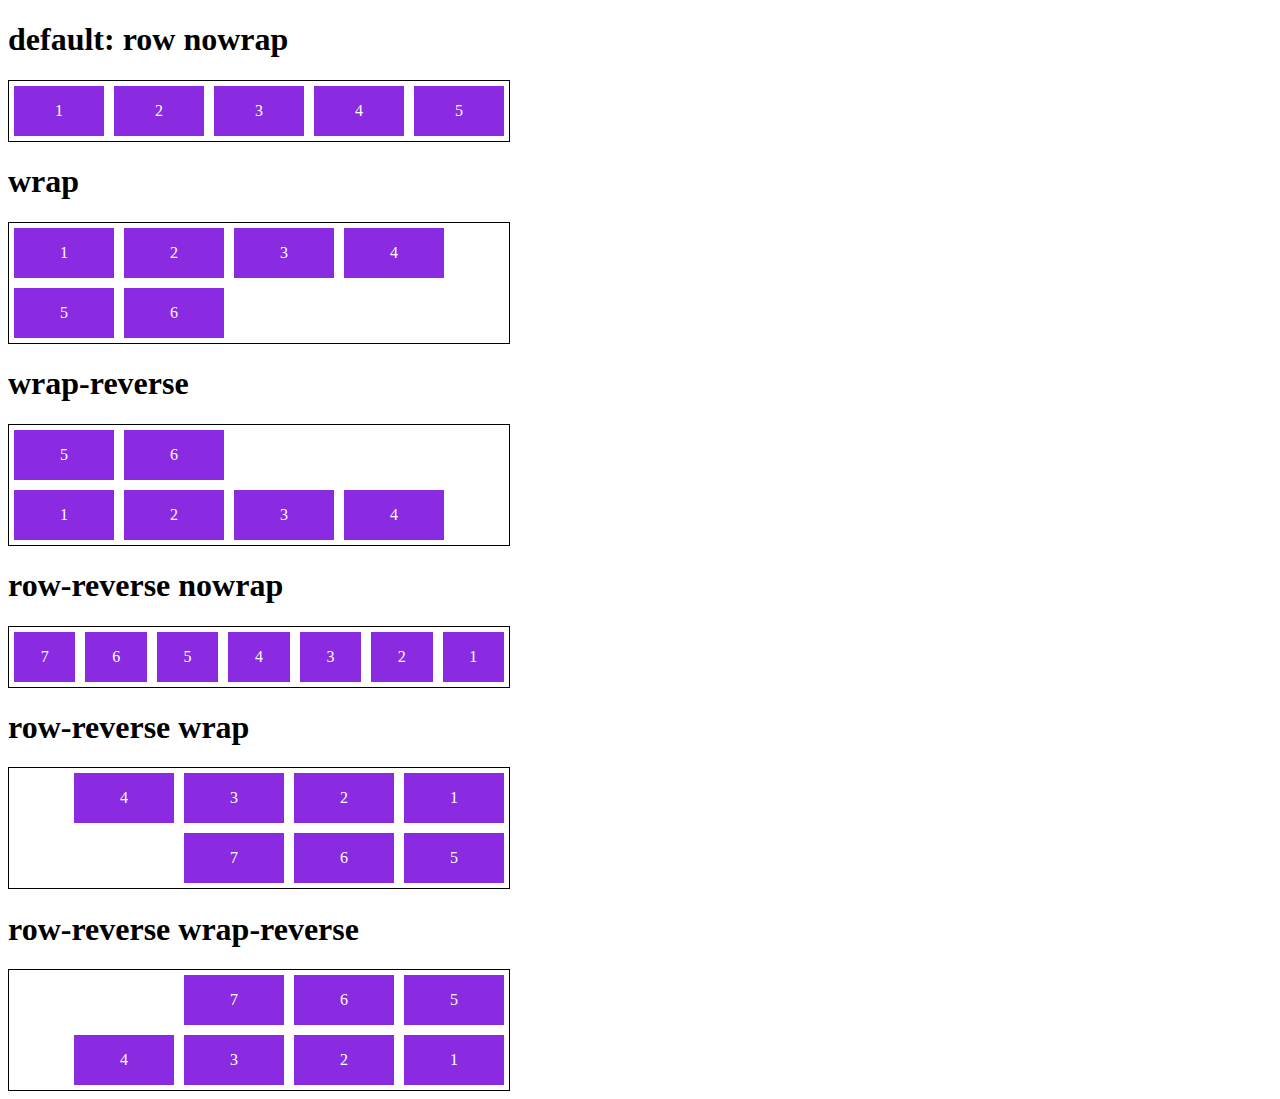
<file: Flexbox/flex-flow.html>
<!DOCTYPE html>
<html lang="en">
<head>
    <meta charset="UTF-8">
    <meta http-equiv="X-UA-Compatible" content="IE=edge">
    <meta name="viewport" content="width=device-width, initial-scale=1.0">
    <title>Fundamentos - Flex flow</title>
    <style>
        .flex-container{
            display: flex;
            border: 1px solid black;
            max-width: 500px;
        }
        .item{
            background-color: blueviolet;
            margin: 5px;
            color: white;
            text-align: center;
            width: 100px;
            height: 50px;
            line-height: 50px;
        }
        .default{
            flex-flow: row  nowrap;
        }
        .wrap{
            flex-flow: row wrap;
        }
        .wrap-reverse{
            flex-flow: row wrap-reverse;
        }
        .r-nowrap{
            flex-flow: row-reverse nowrap;
        }
        .r-wrap{
            flex-flow: row-reverse wrap;
        }
        .r-wrap-r{
            flex-flow: row-reverse wrap-reverse;
        }
    </style>
</head>
<body>
    <h1>default: row nowrap</h1>
    <div class="flex-container default">
        <div class="item">1</div>
        <div class="item">2</div>
        <div class="item">3</div>
        <div class="item">4</div>
        <div class="item">5</div>
    </div>    
    <h1>wrap</h1>
        <div class="flex-container wrap">
            <div class="item">1</div>
            <div class="item">2</div>
            <div class="item">3</div>
            <div class="item">4</div>
            <div class="item">5</div>
            <div class="item">6</div>
    </div>
    <h1>wrap-reverse</h1>
        <div class="flex-container wrap-reverse">
            <div class="item">1</div>
            <div class="item">2</div>
            <div class="item">3</div>
            <div class="item">4</div>
            <div class="item">5</div>
            <div class="item">6</div>
    </div>
    <h1>row-reverse nowrap</h1>
        <div class="flex-container r-nowrap">
            <div class="item">1</div>
            <div class="item">2</div>
            <div class="item">3</div>
            <div class="item">4</div>
            <div class="item">5</div>
            <div class="item">6</div>
            <div class="item">7</div>
    </div>
    <h1>row-reverse wrap</h1>
        <div class="flex-container r-wrap">
            <div class="item">1</div>
            <div class="item">2</div>
            <div class="item">3</div>
            <div class="item">4</div>
            <div class="item">5</div>
            <div class="item">6</div>
            <div class="item">7</div>
    </div>
    <h1>row-reverse wrap-reverse</h1>
        <div class="flex-container r-wrap-r">
            <div class="item">1</div>
            <div class="item">2</div>
            <div class="item">3</div>
            <div class="item">4</div>
            <div class="item">5</div>
            <div class="item">6</div>
            <div class="item">7</div>
    </div>
</body>
</html>
</file>
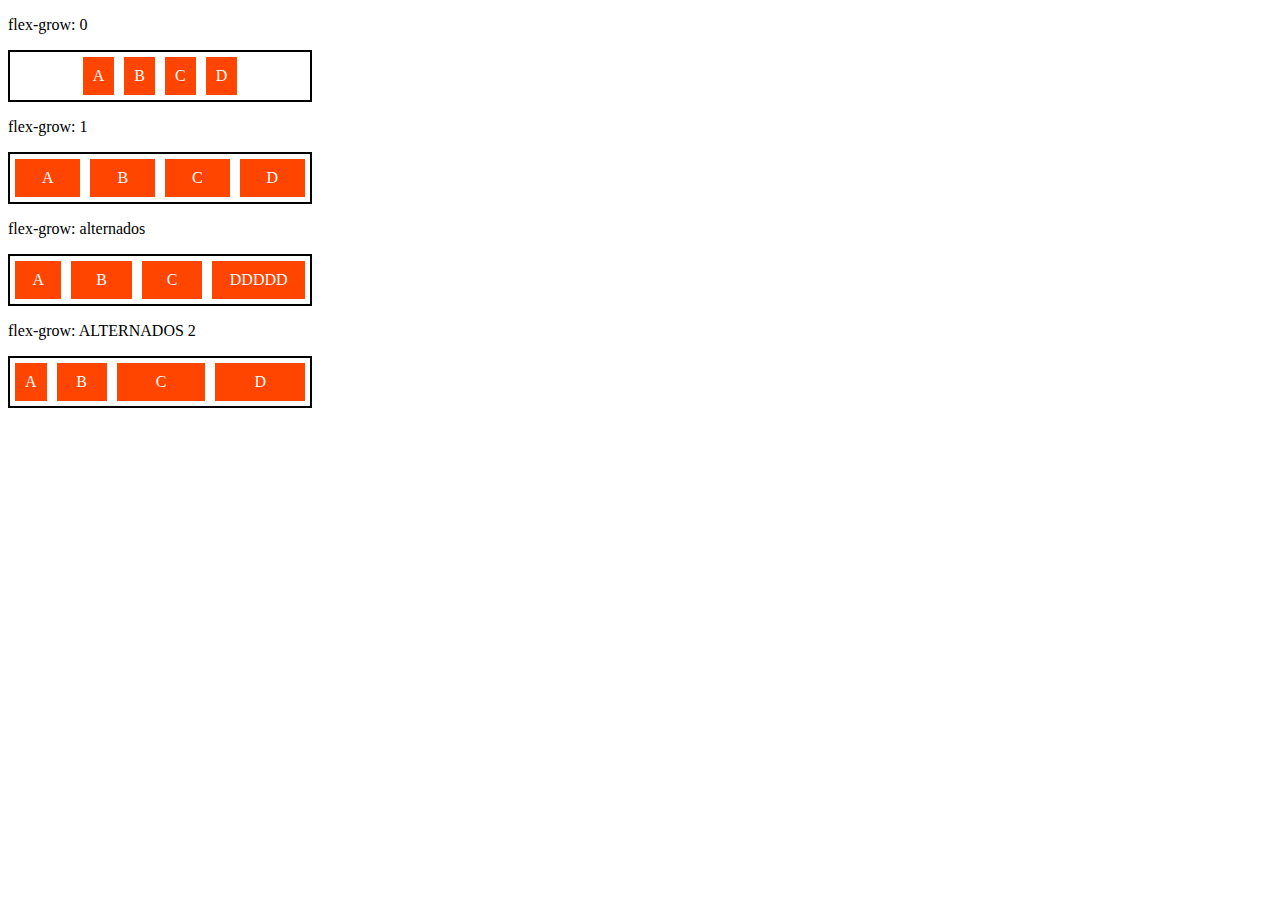
<file: Flexbox/flex-grow.html>
<!DOCTYPE html>
<html lang="en">
<head>
    <meta charset="UTF-8">
    <meta http-equiv="X-UA-Compatible" content="IE=edge">
    <meta name="viewport" content="width=device-width, initial-scale=1.0">
    <title>Fundamentos - flex-grow</title>
    <style>
        .flex-container{
            display: flex;
            border: 2px solid black;
            max-width: 300px;
            justify-content: center;
        }
        .item{
            background-color: orangered;
            margin: 5px;
            padding: 10px;
            text-align: center;
            color: white;
        }
        .fg-0{
            flex-grow: 0;
        }
        .fg-1{
            flex-grow: 1;
        }
        .fg-2{
            flex-grow: 2;
        }
        .fg-3{
            flex-grow: 3;
        }
    </style>
</head>
<body>
    <P>flex-grow: 0</P>
    <div class="flex-container">
        <div class="item fg-0">A</div>
        <div class="item fg-0">B</div>
        <div class="item fg-0">C</div>
        <div class="item fg-0">D</div>
    </div>
    <P>flex-grow: 1</P>
    <div class="flex-container">
        
        <div class="item fg-1">A</div>
        <div class="item fg-1">B</div>
        <div class="item fg-1">C</div>
        <div class="item fg-1">D</div>
    </div>
        <P>flex-grow: alternados</P>
    <div class="flex-container">
        <div class="item fg-1">A</div>
        <div class="item fg-2">B</div>
        <div class="item fg-2">C</div>
        <div class="item fg-1">DDDDD</div>
    </div>
        <P>flex-grow: ALTERNADOS 2</P>
    <div class="flex-container">
        <div class="item fg-0">A</div>
        <div class="item fg-1">B</div>
        <div class="item fg-3">C</div>
        <div class="item fg-3">D</div>
    </div>

</body>
</html>
</file>
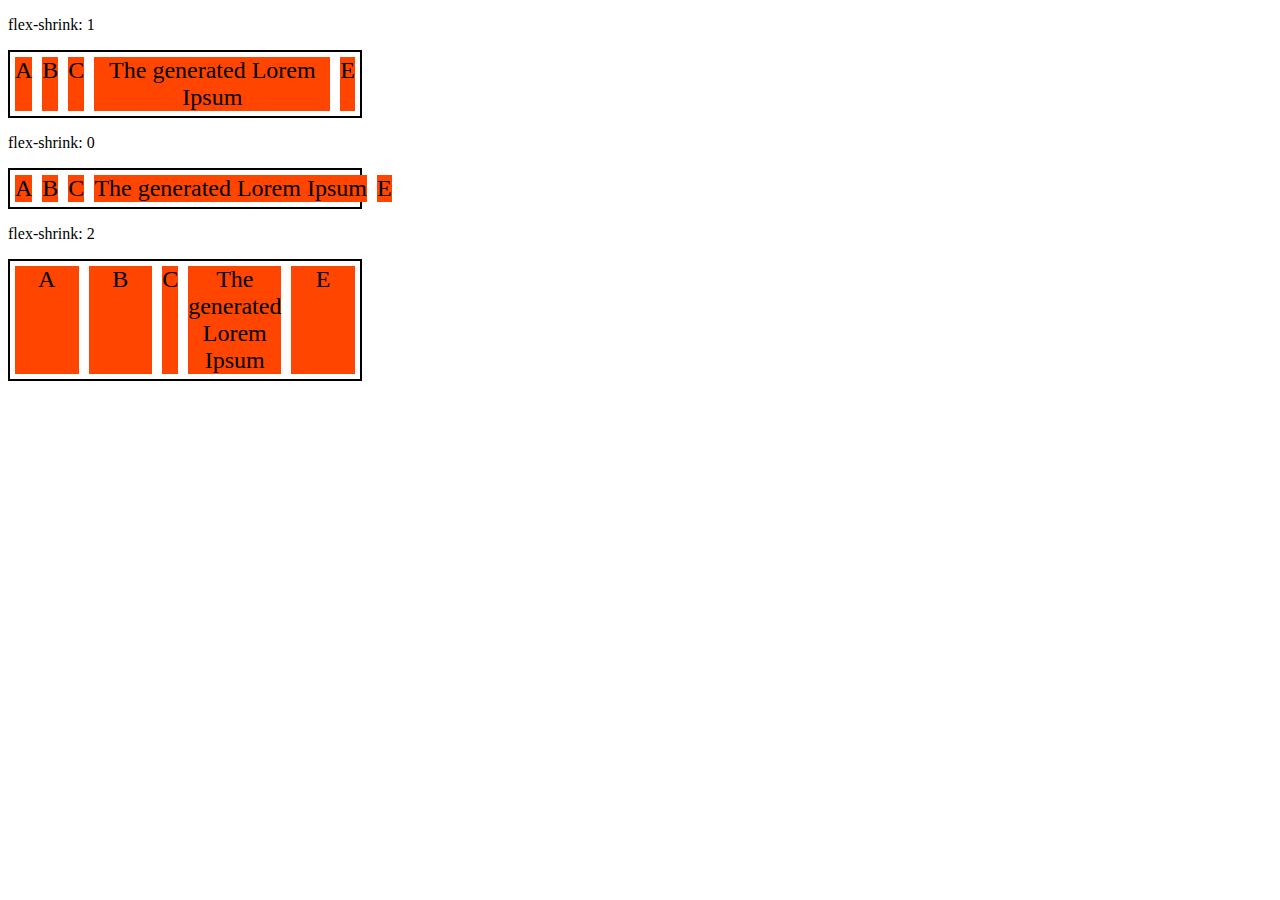
<file: Flexbox/flex-shrink.html>
<!DOCTYPE html>
<html lang="en">
<head>
    <meta charset="UTF-8">
    <meta http-equiv="X-UA-Compatible" content="IE=edge">
    <meta name="viewport" content="width=device-width, initial-scale=1.0">
    <title>Fundamentos - flex-shrinkt</title>
    <style>
        .flex-container{
            display: flex;
            border: 2px solid black;
            max-width: 350px;
        }
        .item{
            margin: 5px;
            background-color: orangered;
            font-size: 24px;
            text-align: center;
        }
        .fg-1{
            flex-grow: 1;
        }
        .fg-2{
            flex-grow: 2;
        }
        .s-1{
            flex-shrink: 1;
        }
        .s-0{
            flex-shrink: 0;
        }
        .s-2{
            flex-shrink: 2;
            flex-basis: 100px;
        }
        .s-3{
            flex-shrink: 3;
            flex-basis: 100px;
        }
    </style>
</head>
<body>
    <p>flex-shrink: 1</p>
    <div class="flex-container">
        <div class="item s-1 fg-1">A</div>
        <div class="item s-1">B</div>
        <div class="item fg-1">C</div>
        <div class="item s-1 fg-1">The generated Lorem Ipsum</div>
        <div class="item s-1 fg-1">E</div>
    </div>

    <p>flex-shrink: 0</p>
    <div class="flex-container">
        <div class="item s-0 fg-1">A</div>
        <div class="item s-0">B</div>
        <div class="item fg-1">C</div>
        <div class="item s-0 fg-1">The generated Lorem Ipsum</div>
        <div class="item s-0 fg-1">E</div>
    </div>
    <p>flex-shrink: 2</p>
    <div class="flex-container">
        <div class="item s-2 fg-1">A</div>
        <div class="item s-2">B</div>
        <div class="item s-0 fg-2">C</div>
        <div class="item s-3 fg-1">The generated Lorem Ipsum</div>
        <div class="item s-2 fg-1">E</div>
    </div>
</body>
</html>
</file>
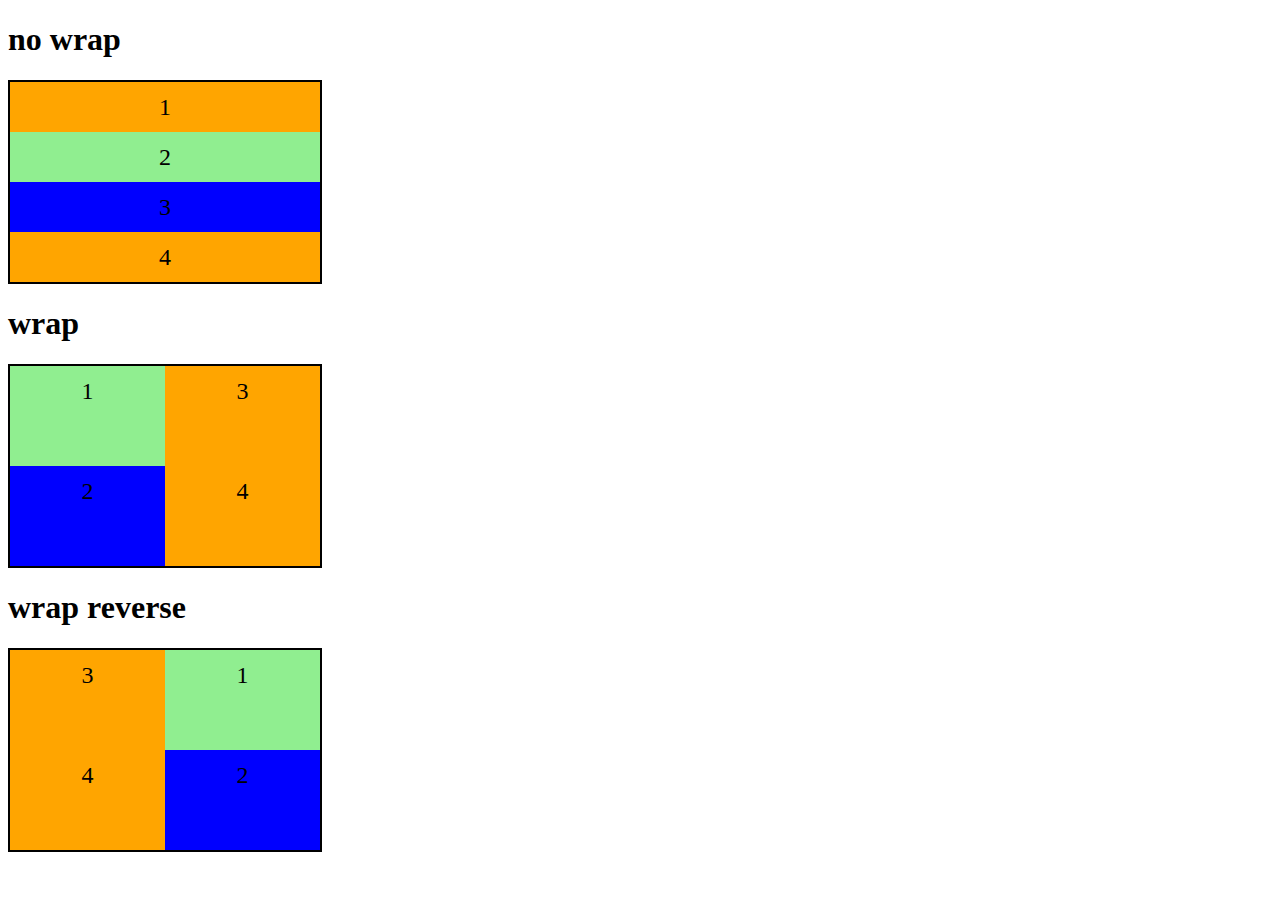
<file: Flexbox/flex-wrap.html>
<!DOCTYPE html>
<html lang="en">
<head>
    <meta charset="UTF-8">
    <meta http-equiv="X-UA-Compatible" content="IE=edge">
    <meta name="viewport" content="width=device-width, initial-scale=1.0">
    <title>Fundamentos - flex wrap</title>
    <style>
        .flex-container{
            display: flex;
            height: 200px;
            border: 2px solid black;
            max-width: 310px;
            flex-direction: column;
        }
        .item{
            font-size: 24px;
            height: 50%;
            text-align: center;
            min-width: 100px;
            line-height: 50px;
        }
        .nowrap{
            flex-wrap: nowrap;
        }
        .blue{
            background-color: blue;
        }
        .green{
            background-color: lightgreen;
        }
        .orange{
            background-color: orange;
        }
        .wrap{
            flex-wrap: wrap;
        }
        .wrap-reverse{
            flex-wrap: wrap-reverse;
        }
    </style>

</head>
<body>
    <h1>no wrap</h1>

    <div class="flex-container nowrap">
        <div class="item orange">1</div>
        <div class="item green">2</div>
        <div class="item blue">3</div>
        <div class="item orange">4</div>
    </div>

    <h1>wrap</h1>

    <div class="flex-container wrap">
        <div class="item green">1</div>
        <div class="item blue">2</div>
        <div class="item orange">3</div>
        <div class="item orange">4</div>
    </div>

    <h1>wrap reverse</h1>

    <div class="flex-container wrap-reverse">
        <div class="item green">1</div>
        <div class="item blue">2</div>
        <div class="item orange">3</div>
        <div class="item orange">4</div>
    </div>

</body>
</html>
</file>
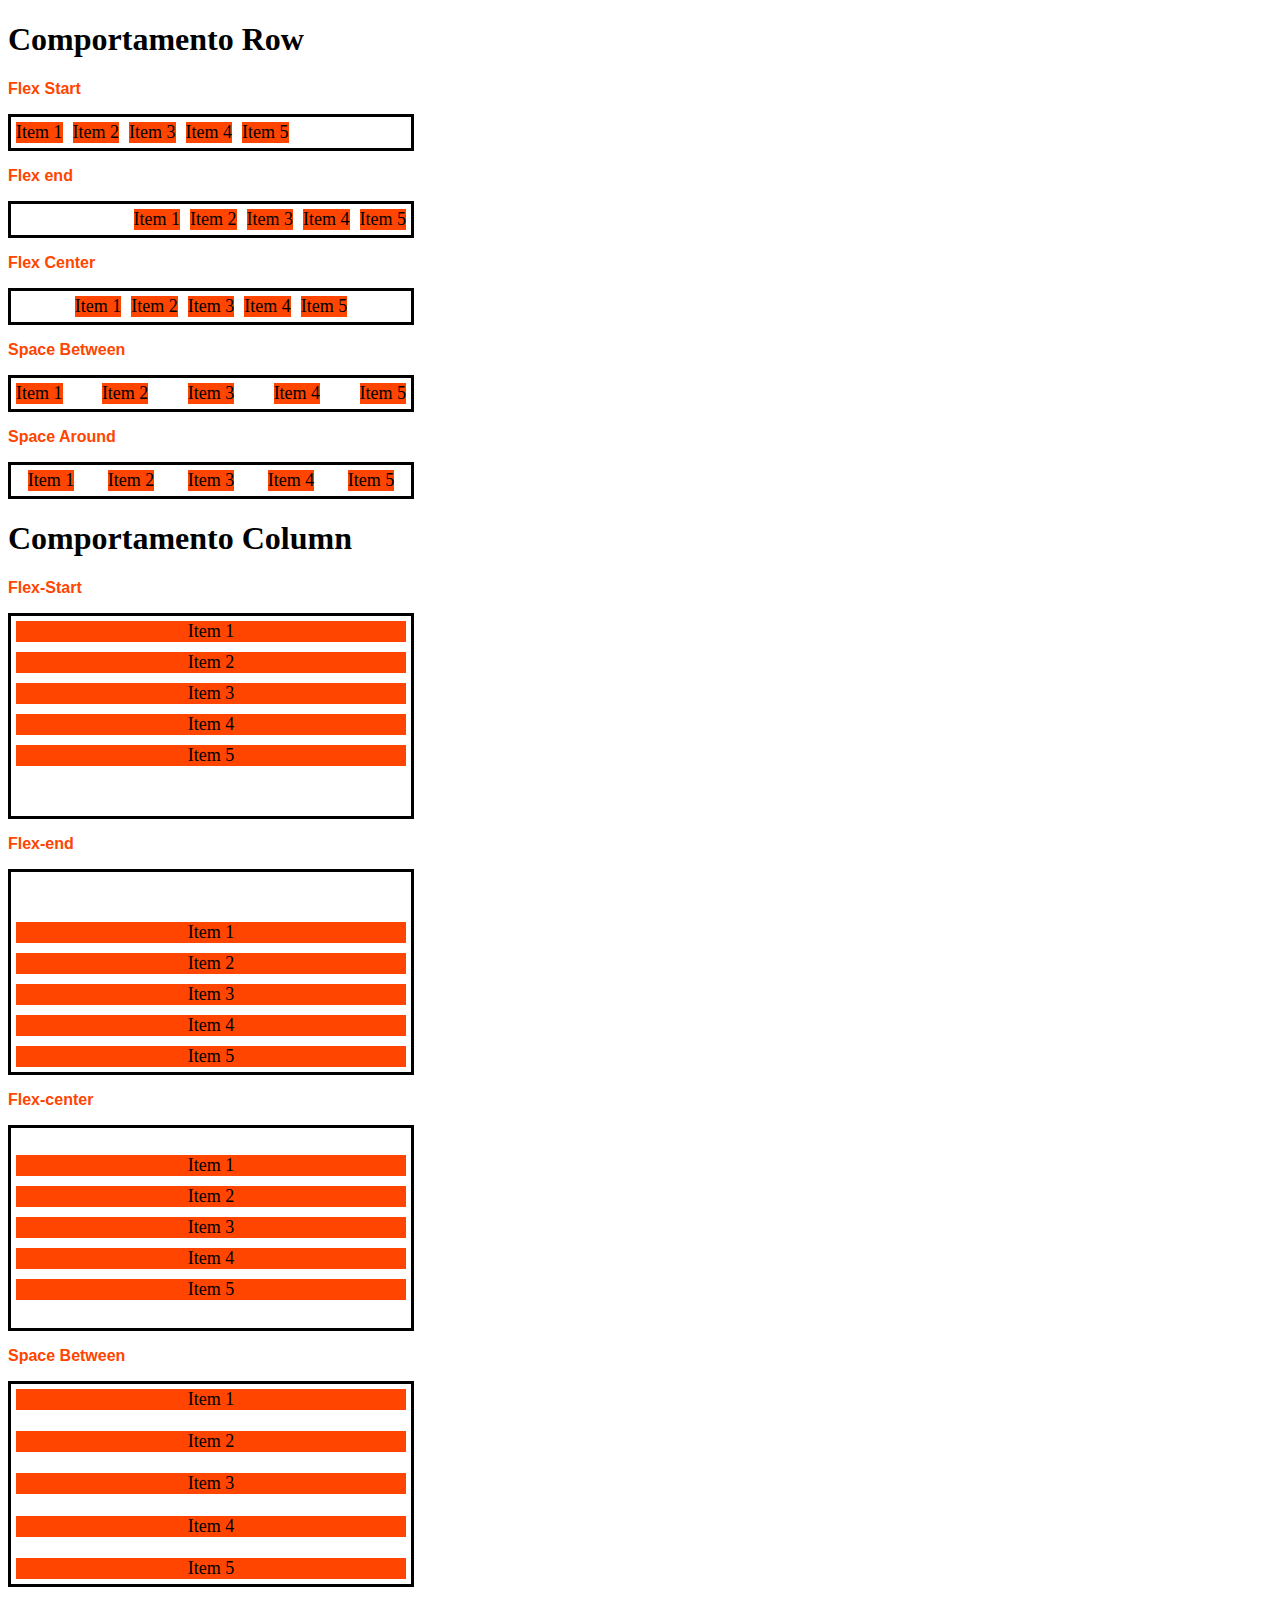
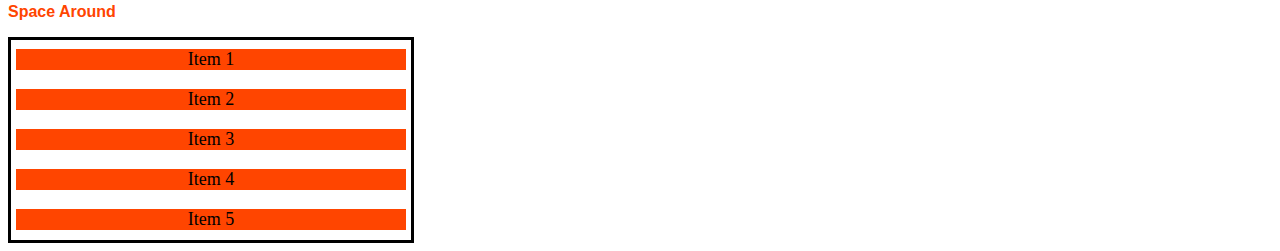
<file: Flexbox/justify-content.html>
<!DOCTYPE html>
<html lang="en">
<head>
    <meta charset="UTF-8">
    <meta http-equiv="X-UA-Compatible" content="IE=edge">
    <meta name="viewport" content="width=device-width, initial-scale=1.0">
    <title>Fundamentos - Justify-content</title>
    <style>
        .container{
            max-width: 400px;
            border: 3px solid black;
            margin: 0;
            display: flex;
        }
        .title{
            font-size: medium;
            color: orangered;
            font-family: 'Segoe UI', Tahoma, Geneva, Verdana, sans-serif;
        }
        .item{
            background-color: orangered;
            margin: 5px;
            text-align: center;
            color: black;
            font-size: large;
            font-family: 'Lucida Grande';
        }
        .flex-start{
            justify-content: flex-start;
        }
        .flex-end{
            justify-content: flex-end;
        }
        .flex-center{
            justify-content: center;
        }
        .space-between{
            justify-content: space-between;
        }
        .space-around{
            justify-content: space-around;
        }
        .column{
            flex-direction: column;
            min-height: 200px;
        }

    </style>
</head>
<body>
    <h1>Comportamento Row</h1>
    <p class="title"><b>Flex Start</b></p>
    <section class="container flex-start">
        <div class="item">Item 1</div>
        <div class="item">Item 2</div>
        <div class="item">Item 3</div>
        <div class="item">Item 4</div>
        <div class="item">Item 5</div>
    </section>
    <p class="title"><b>Flex end</b></p>
    <section class="container flex-end">
        <div class="item">Item 1</div>
        <div class="item">Item 2</div>
        <div class="item">Item 3</div>
        <div class="item">Item 4</div>
        <div class="item">Item 5</div>
    </section>
    <p class="title"><b>Flex Center</b></p>
    <section class="container flex-center">
        <div class="item">Item 1</div>
        <div class="item">Item 2</div>
        <div class="item">Item 3</div>
        <div class="item">Item 4</div>
        <div class="item">Item 5</div>
    </section>
    <p class="title"><b>Space Between</b></p>
    <section class="container space-between">
        <div class="item">Item 1</div>
        <div class="item">Item 2</div>
        <div class="item">Item 3</div>
        <div class="item">Item 4</div>
        <div class="item">Item 5</div>
    </section>
    <p class="title"><b>Space Around</b></p>
    <section class="container space-around">
        <div class="item">Item 1</div>
        <div class="item">Item 2</div>
        <div class="item">Item 3</div>
        <div class="item">Item 4</div>
        <div class="item">Item 5</div>
    </section>
<h1>Comportamento Column</h1>
<p class="title"><b>Flex-Start</b></p>
    <section class="container flex-start column">
        <div class="item">Item 1</div>
        <div class="item">Item 2</div>
        <div class="item">Item 3</div>
        <div class="item">Item 4</div>
        <div class="item">Item 5</div>
    </section>
    <p class="title"><b>Flex-end</b></p>
    <section class="container flex-end column">
        <div class="item">Item 1</div>
        <div class="item">Item 2</div>
        <div class="item">Item 3</div>
        <div class="item">Item 4</div>
        <div class="item">Item 5</div>
    </section>
    <p class="title"><b>Flex-center</b></p>
    <section class="container flex-center column">
        <div class="item">Item 1</div>
        <div class="item">Item 2</div>
        <div class="item">Item 3</div>
        <div class="item">Item 4</div>
        <div class="item">Item 5</div>
    </section>
    <p class="title"><b>Space Between</b></p>
    <section class="container space-between column">
        <div class="item">Item 1</div>
        <div class="item">Item 2</div>
        <div class="item">Item 3</div>
        <div class="item">Item 4</div>
        <div class="item">Item 5</div>
    </section>
    <p class="title"><b>Space Around</b></p>
    <section class="container space-around column">
        <div class="item">Item 1</div>
        <div class="item">Item 2</div>
        <div class="item">Item 3</div>
        <div class="item">Item 4</div>
        <div class="item">Item 5</div>
    </section>
</body>
</html>
</file>
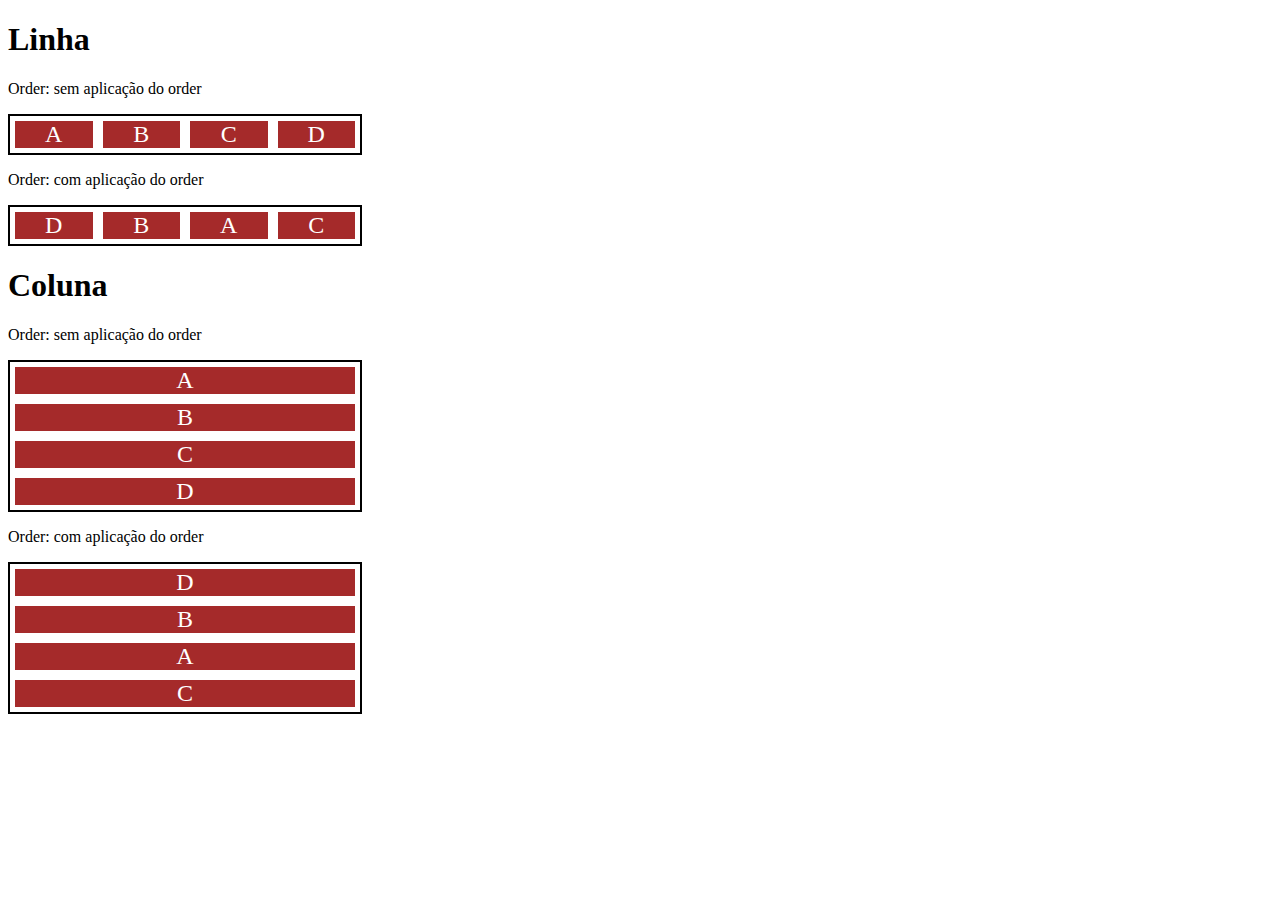
<file: Flexbox/order.html>
<!DOCTYPE html>
<html lang="en">
<head>
    <meta charset="UTF-8">
    <meta http-equiv="X-UA-Compatible" content="IE=edge">
    <meta name="viewport" content="width=device-width, initial-scale=1.0">
    <title>Fundamentos - order</title>
    <style>
        .flex-container{
            max-width: 350px;
            display: flex;
            border: 2px solid black;
        }
        .item{
            flex: 1;
            background: brown;
            color: white;
            text-align: center;
            font-size: 24px;
            margin: 5px;
        }
        .o1{order: 1;}
        .o2{order: 2;}
        .o3{order: 3;}
        .o4{order: 4;}
        .direction{flex-direction: column;}
    </style>
</head>
<body>
    <h1>Linha</h1>
    <p>Order: sem aplicação do order</p>
    <div class="flex-container">
        <div class="item">A</div>
        <div class="item">B</div>
        <div class="item">C</div>
        <div class="item">D</div>
    </div>
    <p>Order: com aplicação do order</p>
    <div class="flex-container">
        <div class="item o3">A</div>
        <div class="item o2">B</div>
        <div class="item o4">C</div>
        <div class="item o1">D</div>
    </div>
    <h1>Coluna</h1>
    <p>Order: sem aplicação do order</p>
    <div class="flex-container direction">
        <div class="item ">A</div>
        <div class="item ">B</div>
        <div class="item">C</div>
        <div class="item">D</div>
    </div>
    <p>Order: com aplicação do order</p>
    <div class="flex-container direction">
        <div class="item o3">A</div>
        <div class="item o2">B</div>
        <div class="item o4">C</div>
        <div class="item o1">D</div>
    </div>
</body>
</html>
</file>
<file: Flexbox/InstagramPage/style.css>
*{
    padding: 0;
    margin: 0;
    box-sizing: border-box;
    text-decoration: none;
    font-family: sans-serif;
    font-size: 14px;
}

body{
    width: 100%;
    min-height: 100vh;
    background-color: white;
    margin: 0;
    padding: 0;
    display: flex;
    justify-content: center;
}

.instagram-wrapper{
    display: flex;
    align-items: center;
    justify-content: start;
    width: 60%;
    height: 100vh;
}

.instagram-celular{
    display: flex;
    align-items: center;
    justify-content: center;
    width: 50%;
}

.instagram-celular img{
    height: 38rem;
}

.login{
    display: flex;
    align-items: center;
    justify-content: space-around;
    flex-direction: column;
    width: 50%;
    min-height: 34rem;
}

.group{
    display: flex;
    justify-content: space-between;
    align-items: center;
    flex-direction: column;
    background-color: white;
    width: 100%;
    padding: 1.3rem 0;
    border: 1px solid lightgray;
}

.group:nth-child(1){
    min-height: 19rem;
}
.instagram-logo{
    height: 3rem;
}
.profile-photo{
    display: flex;
    justify-content: center;
    align-items: center;
    border-radius: 50%;
    overflow: hidden;
}
.profile-photo img{
    height: 6rem;
}
.instagram-login{
    background-color: #0095f6;
    color: #fff;
    padding: 8px;
    border-radius: 4px;
}

.instagram-logout{
    color: #0095f6;
    margin-top: 1rem;
}

.not-account{
    color: rgb(160, 160, 160);
}
.link-blue{
    color: #0095f6;
}
.get-the-app{
    display: flex;
    flex-direction: column;
    align-items: center;
    justify-content: center;
    width: 100%;
    padding: 1.3rem 0;
}
.download{
    display: flex;
    width: 100%;
    justify-content: space-evenly;
    align-items: center;
    padding: 1rem;
}
.app-download{
    height: 3rem;
    width: 10rem;
    background-size: cover;
}
.app-download:nth-child(1){
    background-image: url('./img/appStore.png');
}
.app-download:nth-child(2){
    background-image: url('./img/googlePlay.png');
}

/* RESPONSIVIDADE */

@media (max-width: 1024px) {
    .instagram-wrapper{
        width: 90%;
    }
}
@media (max-width: 650px) {
    .instagram-wrapper{
        width: 90%
    }
    .instagram-celular{
        display: none;
    }
    .login{
        width: 100%;
    }
}
</file>
<file: Flexbox/ProjetoFlexbox/style.css>
*{
    margin: 0;
    padding: 0;
    font-family: 'Open Sans', sans-serif;
}

ul{
    list-style: none;
    margin: 0;
    padding: 0;
}
ul li a{
    text-decoration: none;
}
div img{
    display: block;
    width: 100%;
}
.flex-container{
    display: flex;
    max-width: 992px;
    margin: auto;
    width: 100%;
    min-width: 320px;
}
header{
    background-color: #122A57;
    height: 100px;
    display: flex;
    align-items: center;
    color: #fff;
}
header .list-items{
    display: flex;
    max-width: 260px;
    width: 100%;
    justify-content: space-between;
    align-items: center;
}
header .menu{
    justify-content: space-between;
}
.list-items li a {
    color: #fff;
}
.apresentacao{
    height: 100vh;
    align-items: center;
    justify-content: space-between;
}
.apresentacao .texto-apresentacao{
    min-height: 200px;
}
.texto-apresentacao h1{
    color: #122A57;
    font-size: 48px;
    margin-bottom: 10px;
}
.btn{
    background-color: #122A57;
    color: #fff;
    text-align: center;
    border-radius: 30px;
    width: 220px;
    display: block;
    text-decoration: none;
    height: 50px;
    line-height: 50px;
}
#quem-somos{
    flex-direction: row-reverse;
    align-items: center;
    justify-content: space-between;
}
#quem-somos h2{
    font-size: 32px;
    color: #122A57;
    margin-bottom: 20px;
    display: flex;
}
#quem-somos h2::before{
    content: "";
    height: 40px;
    width: 5px;
    margin-right: 5px;
    background-color: #122A57;
    position: relative;
}
#quem-somos p{
    margin-bottom: 10px;
    width: 90%;
}
#quem-somos img{
    min-width: 420px;
}
.container-externo{
    background-color: #122A57;
    width: 100%;
}
#servicos{
    flex-direction: column;
    padding-top: 50px;
    padding-bottom: 100px;
}
#servicos h2{
    color: #fff;
    font-size: 32px;
    margin-bottom: 20px;
}
.list-servicos{
    display: flex;
    justify-content: space-between;
}
.list-servicos .item-servico{
    text-align: center;
}
.item-servico a{
    width: 220px;
    background-color: #fff;
    border-radius: 30px;
    height: 50px;
    text-align: center;
    line-height: 50px;
    margin-top: 20px;
    padding: 5px 10px;
    text-decoration: none;
    color: #122A57;
    font-size: 12px;
    font-weight: 700;
}
.item-servico p{
    font-weight: 700;
    font-size: 18px;
    color: #fff;
    margin-top: 20px;
}
.item-servico img{
    width: 80%;
    margin: auto;
}
#planos{
    flex-direction: column;
    min-height: 100vh;
    padding-top: 50px;
}
.list-planos{
    display: flex;
    align-items: flex-end;
    justify-content: space-between;
    margin-bottom: 20px;
}
.item-plano{
    flex: 1;
    border: 5px solid #122A57;
    margin-right: 20px;
    padding: 10px;
    max-width: 240px;
    
}
.item-plano .btn{
    margin: auto;
    margin-bottom: 20px;
}
.item-plano h3{
    font-size: 24px;
    display: flex;
    flex-direction: column;
    text-align: center;
    margin-top: 20px;
}
.item-plano h3::after{
    content: "";
    background-color: #122A57;
    width: 100%;
    height: 3px;
    margin-top: 20px;
    margin-bottom: 10px;
}
.item-plano ul{
    padding: 10px 20px;
    display: flex;
    flex-direction: column;
    margin-bottom: 10px;
}
.item-plano ul li{
    display: flex;
    flex-wrap: nowrap;
    align-items: center;
}
.item-plano ul li::before{
    content: "";
    width: 10px;
    height: 10px;
    background-color: #122A57;
    margin-right: 5px;
}
#planos h2{
    font-size: 32px;
}
footer{
    background-color: #122A57;
    height: 70px;
    display: flex;
    align-items: center;
}
footer .footer{
    justify-content: space-between;
    color: #fff;
}

/* mobile */
@media(max-width: 992px){
    .flex-container{
        flex-direction: column;
    }
    .apresentacao{
        flex-direction: column-reverse;
    }
    .apresentacao .texto-apresentacao{
        width: 100%;
    }
    #quem-somos{
        flex-direction: column-reverse;
    }
    #quem-somos img{
        min-width: 320px;
        margin: auto;
    }
    .list-servicos{
        flex-direction: column;
    }
    .item-servico img{
        width: 50%;
        margin: auto;
    }
    .list-planos{
        flex-direction: column;
        align-items: flex-start;
    }
    .list-planos .item-plano{
        max-width: 90%;
        margin: auto;
        width: 100%;
        margin-bottom: 20px;
    }
}
</file>
<file: HTML5_CSS3/SitePessoal/style.css>
body{
    background: gray;
    font-family: Verdana;
    max-width: 900px;
    margin: auto;
}

#title, .subtitle, .post_title {

    color: darkblue;
}

#title{
    font-size: 40px;
    margin-left: 110px;
    margin-top: 0px;
    text-transform: uppercase;
}
a{
    text-decoration: line-through;
    color: black;
}
.post_title{
    font-size: 16px;
    font-style: italic;
    margin: 0;
    margin-bottom: 15px;
}

.post{
    background: white;
    padding: 15px;
    border: 3px solid black;
    margin: 10px;
    margin-bottom: 15px;
    border-radius: 5px;
}

.post_content{
    margin: 0;
    margin-bottom: 15px;
    text-transform: capitalize;
    text-align: justify;
}
.post_image{
    margin-bottom: 15px;
    width: 100%;
}
.foto{
    border-radius: 50%;
    border: 1px solid black;
}
.contact_list{
    list-style-type: none;
    padding-left: 15px;
}
.contact_list li a {
    text-decoration: none;
}
</file>
